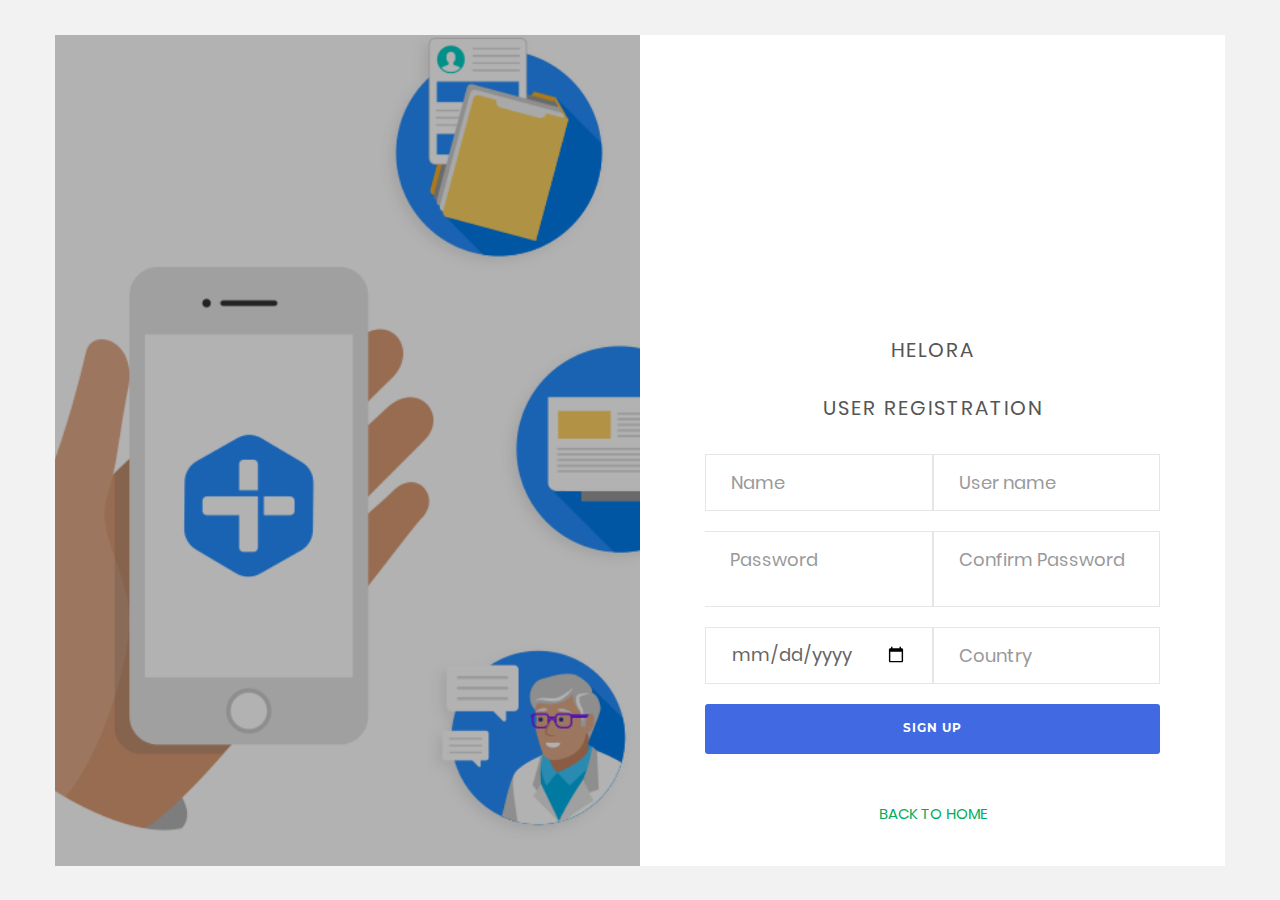
<file: create_acc.html>
<!DOCTYPE html>
<html lang="en">
<head>
	<title>User Registration</title>
	<link rel="shortcut icon" href="helora.png" />
	<meta charset="UTF-8">
	<meta name="viewport" content="width=device-width, initial-scale=1">
<!--===============================================================================================-->
	<link rel="icon" type="image/png" href="images/icons/favicon.ico"/>
<!--===============================================================================================-->
	<link rel="stylesheet" type="text/css" href="vendor/bootstrap/css/bootstrap.min.css">
<!--===============================================================================================-->
	<link rel="stylesheet" type="text/css" href="fonts/font-awesome-4.7.0/css/font-awesome.min.css">
<!--===============================================================================================-->
	<link rel="stylesheet" type="text/css" href="fonts/Linearicons-Free-v1.0.0/icon-font.min.css">
<!--===============================================================================================-->
	<link rel="stylesheet" type="text/css" href="vendor/animate/animate.css">
<!--===============================================================================================-->
	<link rel="stylesheet" type="text/css" href="vendor/css-hamburgers/hamburgers.min.css">
<!--===============================================================================================-->
	<link rel="stylesheet" type="text/css" href="vendor/animsition/css/animsition.min.css">
<!--===============================================================================================-->
	<link rel="stylesheet" type="text/css" href="vendor/select2/select2.min.css">
<!--===============================================================================================-->
	<link rel="stylesheet" type="text/css" href="vendor/daterangepicker/daterangepicker.css">
<!--===============================================================================================-->
	<link rel="stylesheet" type="text/css" href="css/util1.css">
	<link rel="stylesheet" type="text/css" href="css/main1.css">
	<link rel="shortcut icon" href="helora.png" />
<!--===============================================================================================-->
</head>
<body>

	<div class="limiter">
		<div class="container-login100">
			<div class="wrap-login100">
			 <form name="loginform" action="create_acc.php" method="post" class="login100-form validate-form">
					<span class="login100-form-title p-b-34">
						Helora
					</span>
					<span class="login100-form-title p-b-34">
						User Registration
					</span>
					<div class="wrap-input100 rs1-wrap-input100 validate-input m-b-20" data-validate="Type name">
						<input class="input100" type="text" name="name" placeholder="Name">
						<span class="focus-input100"></span>
					</div>
					<br><br>
					<div class="wrap-input100 rs1-wrap-input100 validate-input m-b-20" data-validate="Type user name">
						<input class="input100" type="text" name="username" placeholder="User name">
						<span class="focus-input100"></span>
					</div>
					<br><br>
					<div class="wrap-input100 rs2-wrap-input100 validate-input m-b-20" data-validate="Type password">
						<input class="input100" type="password" name="pass" placeholder="Password">
						<span class="focus-input100"></span>
					</div><br><br>
					<br><br>
					<div class="wrap-input100 rs1-wrap-input100 validate-input m-b-20" data-validate="Confirm password">
						<input  class="input100" type="password" name="cnfpass" placeholder="Confirm Password">
						<span class="focus-input100"></span>
					</div>
					<br><br><br><br>
					<div class="wrap-input100 rs1-wrap-input100 validate-input m-b-20" data-validate="Date">
						<input  class="input100" type="date" name="date" placeholder="Date of Birth">
						<span class="focus-input100"></span>
					</div>
					<div class="wrap-input100 rs1-wrap-input100 validate-input m-b-20" data-validate="country">
						<input  class="input100" type="text" name="country" placeholder="Country">
						<span class="focus-input100"></span>
					</div>
					<div class="container-login100-form-btn">
						<button type="submit" class="login100-form-btn" placeholder="Signup">
								Sign up
					</button>
					</div>
					<div class="w-full text-center">
						<br><br>
						<a href="index.html" class="txt3">
							Back to Home
						</a>
					</div>
				</form>

				<div class="login100-more" style="background-image: url('img/bg-01.png');"></div>
			</div>
		</div>
	</div>



	<div id="dropDownSelect1"></div>

<!--===============================================================================================-->
	<script src="vendor/jquery/jquery-3.2.1.min.js"></script>
<!--===============================================================================================-->
	<script src="vendor/animsition/js/animsition.min.js"></script>
<!--===============================================================================================-->
	<script src="vendor/bootstrap/js/popper.js"></script>
	<script src="vendor/bootstrap/js/bootstrap.min.js"></script>
<!--===============================================================================================-->
	<script src="vendor/select2/select2.min.js"></script>
	<script>
		$(".selection-2").select2({
			minimumResultsForSearch: 20,
			dropdownParent: $('#dropDownSelect1')
		});
	</script>
<!--===============================================================================================-->
	<script src="vendor/daterangepicker/moment.min.js"></script>
	<script src="vendor/daterangepicker/daterangepicker.js"></script>
<!--===============================================================================================-->
	<script src="vendor/countdowntime/countdowntime.js"></script>
<!--===============================================================================================-->
	<script src="js/main1.js"></script>

</body>
</html>
</file>
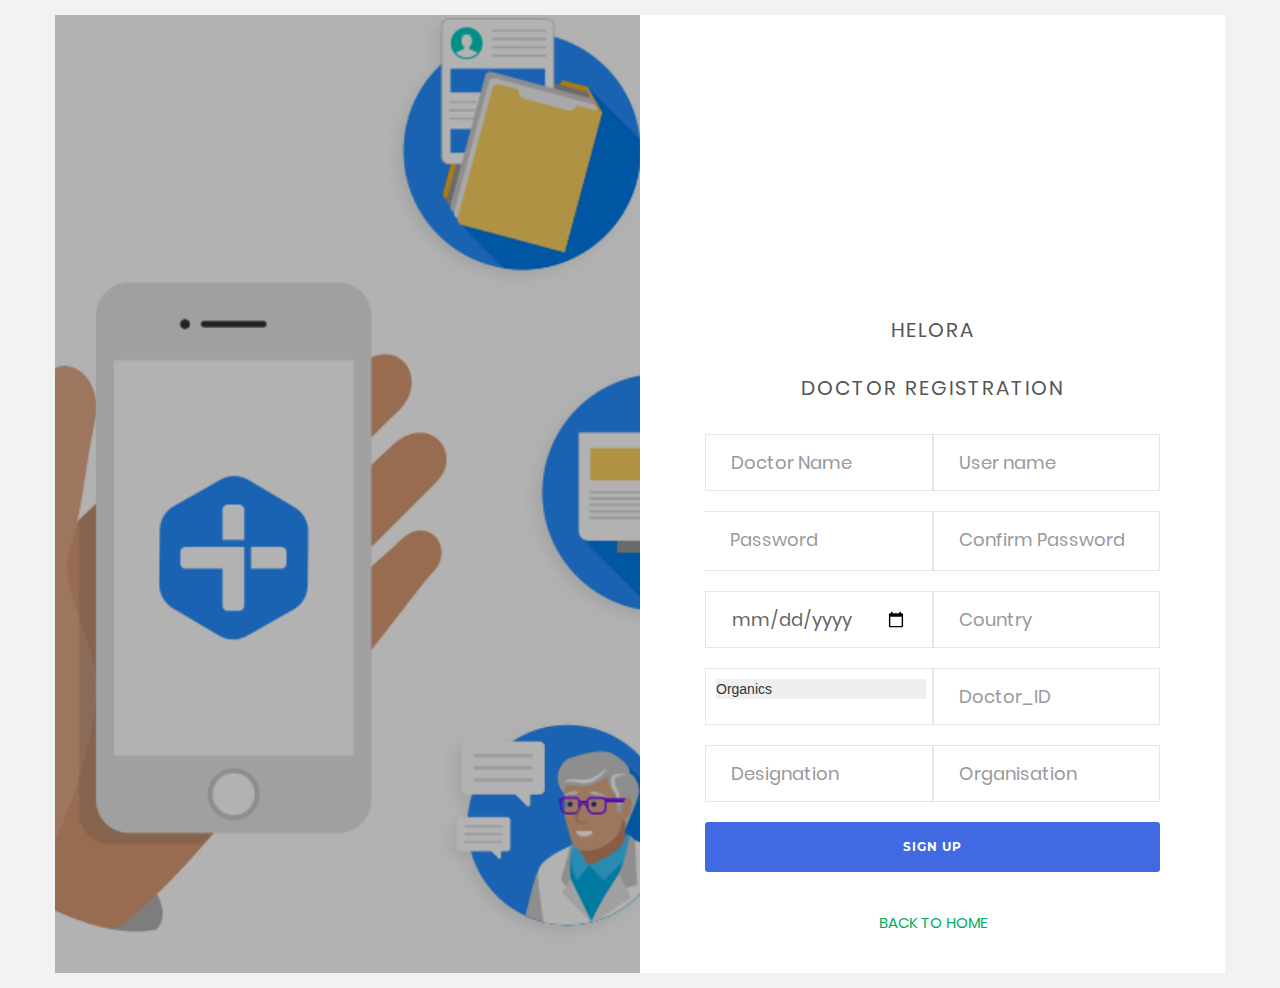
<file: create_doc_acc.html>
<!DOCTYPE html>
<html lang="en">
<head>
	<title>Doctor Registration</title>
	<link rel="shortcut icon" href="helora.png" />
	<meta charset="UTF-8">
	<meta name="viewport" content="width=device-width, initial-scale=1">
<!--===============================================================================================-->
	<link rel="icon" type="image/png" href="images/icons/favicon.ico"/>
<!--===============================================================================================-->
	<link rel="stylesheet" type="text/css" href="vendor/bootstrap/css/bootstrap.min.css">
<!--===============================================================================================-->
	<link rel="stylesheet" type="text/css" href="fonts/font-awesome-4.7.0/css/font-awesome.min.css">
<!--===============================================================================================-->
	<link rel="stylesheet" type="text/css" href="fonts/Linearicons-Free-v1.0.0/icon-font.min.css">
<!--===============================================================================================-->
	<link rel="stylesheet" type="text/css" href="vendor/animate/animate.css">
<!--===============================================================================================-->
	<link rel="stylesheet" type="text/css" href="vendor/css-hamburgers/hamburgers.min.css">
<!--===============================================================================================-->
	<link rel="stylesheet" type="text/css" href="vendor/animsition/css/animsition.min.css">
<!--===============================================================================================-->
	<link rel="stylesheet" type="text/css" href="vendor/select2/select2.min.css">
<!--===============================================================================================-->
	<link rel="stylesheet" type="text/css" href="vendor/daterangepicker/daterangepicker.css">
<!--===============================================================================================-->
	<link rel="stylesheet" type="text/css" href="css/util1.css">
	<link rel="stylesheet" type="text/css" href="css/main1.css">
	<link rel="shortcut icon" href="helora.png" />
	<!--Dropdown-->
	<link rel="stylesheet" href="https://maxcdn.bootstrapcdn.com/bootstrap/3.4.1/css/bootstrap.min.css">
  <script src="https://ajax.googleapis.com/ajax/libs/jquery/3.4.1/jquery.min.js"></script>
  <script src="https://maxcdn.bootstrapcdn.com/bootstrap/3.4.1/js/bootstrap.min.js"></script>

<!--===============================================================================================-->
</head>
<style>
select{
	width: 210px;
	margin:10px;
	border: 0px;
	outline: 0px;

	-webkit-appearance:none;
	-moz-appearance:none;
	appearance:none;
	}
select:focus{
	min-width:210px;
	width: auto;
}
</style>
<body>

	<div class="limiter">
		<div class="container-login100">
			<div class="wrap-login100">
			 <form name="loginform" action="create_doc_acc.php" method="post" class="login100-form validate-form">
					<span class="login100-form-title p-b-34">
						Helora
					</span>
					<span class="login100-form-title p-b-34">
						Doctor Registration
					</span>
					<div class="wrap-input100 rs1-wrap-input100 validate-input m-b-20" data-validate="Type name">
						<input class="input100" type="text" name="d_name" placeholder="Doctor Name">
						<span class="focus-input100"></span>
					</div>
					<br><br>
					<div class="wrap-input100 rs1-wrap-input100 validate-input m-b-20" data-validate="Type user name">
						<input class="input100" type="text" name="d_username" placeholder="User name">
						<span class="focus-input100"></span>
					</div>
					<br><br>
					<div class="wrap-input100 rs2-wrap-input100 validate-input m-b-20" data-validate="Type password">
						<input class="input100" type="password" name="pass" placeholder="Password">
						<span class="focus-input100"></span>
					</div><br><br>
					<br><br>
					<div class="wrap-input100 rs1-wrap-input100 validate-input m-b-20" data-validate="Confirm password">
						<input  class="input100" type="password" name="cnfpass" placeholder="Confirm Password">
						<span class="focus-input100"></span>
					</div>
					<br><br><br><br>
					<div class="wrap-input100 rs1-wrap-input100 validate-input m-b-20" data-validate="Date">
						<input  class="input100" type="date" name="date" placeholder="Date of Birth">
						<span class="focus-input100"></span>
					</div>
					<div class="wrap-input100 rs1-wrap-input100 validate-input m-b-20" data-validate="country">
						<input  class="input100" type="text" name="country" placeholder="Country">
						<span class="focus-input100"></span>
					</div>
					<div class="wrap-input100 rs1-wrap-input100 validate-input m-b-20" data-validate="specs">
						<select class="dropDownSelect1" type="text" name="area_specs" placeholder="Specialization &nabla">

							<option value="organics">Organics</option>
							<option value="cardio">Cardio</option>
							<option value="ent">ENT</option>
							<option value="Neuro">Neuro</option>
						</select>
						<span class="focus-input100"></span>
					</div>
					<div class="wrap-input100 rs1-wrap-input100 validate-input m-b-20" data-validate="d_id">
						<input  class="input100" type="text" name="d_id" placeholder="Doctor_ID">
						<span class="focus-input100"></span>
					</div>
					<div class="wrap-input100 rs1-wrap-input100 validate-input m-b-20" data-validate="desg">
						<input  class="input100" type="text" name="desg" placeholder="Designation">
						<span class="focus-input100"></span>
					</div>
					<div class="wrap-input100 rs1-wrap-input100 validate-input m-b-20" data-validate="org">
						<input  class="input100" type="text" name="org" placeholder="Organisation">
						<span class="focus-input100"></span>
					</div>

					<div class="container-login100-form-btn">
						<button type="submit" class="login100-form-btn" placeholder="Signup">
								Sign up
					</button>
					</div>
					<div class="w-full text-center">
						<br><br>
						<a href="index.html" class="txt3">
							Back to Home
						</a>
					</div>
				</form>

				<div class="login100-more" style="background-image: url('img/bg-01.png');"></div>
			</div>
		</div>
	</div>



	<div id="dropDownSelect1"></div>

<!--===============================================================================================-->
	<script src="vendor/jquery/jquery-3.2.1.min.js"></script>
<!--===============================================================================================-->
	<script src="vendor/animsition/js/animsition.min.js"></script>
<!--===============================================================================================-->
	<script src="vendor/bootstrap/js/popper.js"></script>
	<script src="vendor/bootstrap/js/bootstrap.min.js"></script>
<!--===============================================================================================-->
	<script src="vendor/select2/select2.min.js"></script>
	<script>
		$(".selection-2").select2({
			minimumResultsForSearch: 20,
			dropdownParent: $('#dropDownSelect1')
		});
	</script>
<!--===============================================================================================-->
	<script src="vendor/daterangepicker/moment.min.js"></script>
	<script src="vendor/daterangepicker/daterangepicker.js"></script>
<!--===============================================================================================-->
	<script src="vendor/countdowntime/countdowntime.js"></script>
<!--===============================================================================================-->
	<script src="js/main1.js"></script>

</body>
</html>
</file>
<file: vendor/daterangepicker/daterangepicker.css>
.daterangepicker {
  position: absolute;
  color: inherit;
  background-color: #fff;
  border-radius: 4px;
  width: 278px;
  padding: 4px;
  margin-top: 1px;
  top: 100px;
  left: 20px;
  /* Calendars */ }
  .daterangepicker:before, .daterangepicker:after {
    position: absolute;
    display: inline-block;
    border-bottom-color: rgba(0, 0, 0, 0.2);
    content: ''; }
  .daterangepicker:before {
    top: -7px;
    border-right: 7px solid transparent;
    border-left: 7px solid transparent;
    border-bottom: 7px solid #ccc; }
  .daterangepicker:after {
    top: -6px;
    border-right: 6px solid transparent;
    border-bottom: 6px solid #fff;
    border-left: 6px solid transparent; }
  .daterangepicker.opensleft:before {
    right: 9px; }
  .daterangepicker.opensleft:after {
    right: 10px; }
  .daterangepicker.openscenter:before {
    left: 0;
    right: 0;
    width: 0;
    margin-left: auto;
    margin-right: auto; }
  .daterangepicker.openscenter:after {
    left: 0;
    right: 0;
    width: 0;
    margin-left: auto;
    margin-right: auto; }
  .daterangepicker.opensright:before {
    left: 9px; }
  .daterangepicker.opensright:after {
    left: 10px; }
  .daterangepicker.dropup {
    margin-top: -5px; }
    .daterangepicker.dropup:before {
      top: initial;
      bottom: -7px;
      border-bottom: initial;
      border-top: 7px solid #ccc; }
    .daterangepicker.dropup:after {
      top: initial;
      bottom: -6px;
      border-bottom: initial;
      border-top: 6px solid #fff; }
  .daterangepicker.dropdown-menu {
    max-width: none;
    z-index: 3001; }
  .daterangepicker.single .ranges, .daterangepicker.single .calendar {
    float: none; }
  .daterangepicker.show-calendar .calendar {
    display: block; }
  .daterangepicker .calendar {
    display: none;
    max-width: 270px;
    margin: 4px; }
    .daterangepicker .calendar.single .calendar-table {
      border: none; }
    .daterangepicker .calendar th, .daterangepicker .calendar td {
      white-space: nowrap;
      text-align: center;
      min-width: 32px; }
  .daterangepicker .calendar-table {
    border: 1px solid #fff;
    padding: 4px;
    border-radius: 4px;
    background-color: #fff; }
  .daterangepicker table {
    width: 100%;
    margin: 0; }
  .daterangepicker td, .daterangepicker th {
    text-align: center;
    width: 20px;
    height: 20px;
    border-radius: 4px;
    border: 1px solid transparent;
    white-space: nowrap;
    cursor: pointer; }
    .daterangepicker td.available:hover, .daterangepicker th.available:hover {
      background-color: #eee;
      border-color: transparent;
      color: inherit; }
    .daterangepicker td.week, .daterangepicker th.week {
      font-size: 80%;
      color: #ccc; }
  .daterangepicker td.off, .daterangepicker td.off.in-range, .daterangepicker td.off.start-date, .daterangepicker td.off.end-date {
    background-color: #fff;
    border-color: transparent;
    color: #999; }
  .daterangepicker td.in-range {
    background-color: #ebf4f8;
    border-color: transparent;
    color: #000;
    border-radius: 0; }
  .daterangepicker td.start-date {
    border-radius: 4px 0 0 4px; }
  .daterangepicker td.end-date {
    border-radius: 0 4px 4px 0; }
  .daterangepicker td.start-date.end-date {
    border-radius: 4px; }
  .daterangepicker td.active, .daterangepicker td.active:hover {
    background-color: #357ebd;
    border-color: transparent;
    color: #fff; }
  .daterangepicker th.month {
    width: auto; }
  .daterangepicker td.disabled, .daterangepicker option.disabled {
    color: #999;
    cursor: not-allowed;
    text-decoration: line-through; }
  .daterangepicker select.monthselect, .daterangepicker select.yearselect {
    font-size: 12px;
    padding: 1px;
    height: auto;
    margin: 0;
    cursor: default; }
  .daterangepicker select.monthselect {
    margin-right: 2%;
    width: 56%; }
  .daterangepicker select.yearselect {
    width: 40%; }
  .daterangepicker select.hourselect, .daterangepicker select.minuteselect, .daterangepicker select.secondselect, .daterangepicker select.ampmselect {
    width: 50px;
    margin-bottom: 0; }
  .daterangepicker .input-mini {
    border: 1px solid #ccc;
    border-radius: 4px;
    color: #555;
    height: 30px;
    line-height: 30px;
    display: block;
    vertical-align: middle;
    margin: 0 0 5px 0;
    padding: 0 6px 0 28px;
    width: 100%; }
    .daterangepicker .input-mini.active {
      border: 1px solid #08c;
      border-radius: 4px; }
  .daterangepicker .daterangepicker_input {
    position: relative; }
    .daterangepicker .daterangepicker_input i {
      position: absolute;
      left: 8px;
      top: 8px; }
  .daterangepicker.rtl .input-mini {
    padding-right: 28px;
    padding-left: 6px; }
  .daterangepicker.rtl .daterangepicker_input i {
    left: auto;
    right: 8px; }
  .daterangepicker .calendar-time {
    text-align: center;
    margin: 5px auto;
    line-height: 30px;
    position: relative;
    padding-left: 28px; }
    .daterangepicker .calendar-time select.disabled {
      color: #ccc;
      cursor: not-allowed; }

.ranges {
  font-size: 11px;
  float: none;
  margin: 4px;
  text-align: left; }
  .ranges ul {
    list-style: none;
    margin: 0 auto;
    padding: 0;
    width: 100%; }
  .ranges li {
    font-size: 13px;
    background-color: #f5f5f5;
    border: 1px solid #f5f5f5;
    border-radius: 4px;
    color: #08c;
    padding: 3px 12px;
    margin-bottom: 8px;
    cursor: pointer; }
    .ranges li:hover {
      background-color: #08c;
      border: 1px solid #08c;
      color: #fff; }
    .ranges li.active {
      background-color: #08c;
      border: 1px solid #08c;
      color: #fff; }

/*  Larger Screen Styling */
@media (min-width: 564px) {
  .daterangepicker {
    width: auto; }
    .daterangepicker .ranges ul {
      width: 160px; }
    .daterangepicker.single .ranges ul {
      width: 100%; }
    .daterangepicker.single .calendar.left {
      clear: none; }
    .daterangepicker.single.ltr .ranges, .daterangepicker.single.ltr .calendar {
      float: left; }
    .daterangepicker.single.rtl .ranges, .daterangepicker.single.rtl .calendar {
      float: right; }
    .daterangepicker.ltr {
      direction: ltr;
      text-align: left; }
      .daterangepicker.ltr .calendar.left {
        clear: left;
        margin-right: 0; }
        .daterangepicker.ltr .calendar.left .calendar-table {
          border-right: none;
          border-top-right-radius: 0;
          border-bottom-right-radius: 0; }
      .daterangepicker.ltr .calendar.right {
        margin-left: 0; }
        .daterangepicker.ltr .calendar.right .calendar-table {
          border-left: none;
          border-top-left-radius: 0;
          border-bottom-left-radius: 0; }
      .daterangepicker.ltr .left .daterangepicker_input {
        padding-right: 12px; }
      .daterangepicker.ltr .calendar.left .calendar-table {
        padding-right: 12px; }
      .daterangepicker.ltr .ranges, .daterangepicker.ltr .calendar {
        float: left; }
    .daterangepicker.rtl {
      direction: rtl;
      text-align: right; }
      .daterangepicker.rtl .calendar.left {
        clear: right;
        margin-left: 0; }
        .daterangepicker.rtl .calendar.left .calendar-table {
          border-left: none;
          border-top-left-radius: 0;
          border-bottom-left-radius: 0; }
      .daterangepicker.rtl .calendar.right {
        margin-right: 0; }
        .daterangepicker.rtl .calendar.right .calendar-table {
          border-right: none;
          border-top-right-radius: 0;
          border-bottom-right-radius: 0; }
      .daterangepicker.rtl .left .daterangepicker_input {
        padding-left: 12px; }
      .daterangepicker.rtl .calendar.left .calendar-table {
        padding-left: 12px; }
      .daterangepicker.rtl .ranges, .daterangepicker.rtl .calendar {
        text-align: right;
        float: right; } }
@media (min-width: 730px) {
  .daterangepicker .ranges {
    width: auto; }
  .daterangepicker.ltr .ranges {
    float: left; }
  .daterangepicker.rtl .ranges {
    float: right; }
  .daterangepicker .calendar.left {
    clear: none !important; } }
</file>
<file: css/util1.css>
/*[ FONT SIZE ]
///////////////////////////////////////////////////////////
*/
.fs-1 {font-size: 1px;}
.fs-2 {font-size: 2px;}
.fs-3 {font-size: 3px;}
.fs-4 {font-size: 4px;}
.fs-5 {font-size: 5px;}
.fs-6 {font-size: 6px;}
.fs-7 {font-size: 7px;}
.fs-8 {font-size: 8px;}
.fs-9 {font-size: 9px;}
.fs-10 {font-size: 10px;}
.fs-11 {font-size: 11px;}
.fs-12 {font-size: 12px;}
.fs-13 {font-size: 13px;}
.fs-14 {font-size: 14px;}
.fs-15 {font-size: 15px;}
.fs-16 {font-size: 16px;}
.fs-17 {font-size: 17px;}
.fs-18 {font-size: 18px;}
.fs-19 {font-size: 19px;}
.fs-20 {font-size: 20px;}
.fs-21 {font-size: 21px;}
.fs-22 {font-size: 22px;}
.fs-23 {font-size: 23px;}
.fs-24 {font-size: 24px;}
.fs-25 {font-size: 25px;}
.fs-26 {font-size: 26px;}
.fs-27 {font-size: 27px;}
.fs-28 {font-size: 28px;}
.fs-29 {font-size: 29px;}
.fs-30 {font-size: 30px;}
.fs-31 {font-size: 31px;}
.fs-32 {font-size: 32px;}
.fs-33 {font-size: 33px;}
.fs-34 {font-size: 34px;}
.fs-35 {font-size: 35px;}
.fs-36 {font-size: 36px;}
.fs-37 {font-size: 37px;}
.fs-38 {font-size: 38px;}
.fs-39 {font-size: 39px;}
.fs-40 {font-size: 40px;}
.fs-41 {font-size: 41px;}
.fs-42 {font-size: 42px;}
.fs-43 {font-size: 43px;}
.fs-44 {font-size: 44px;}
.fs-45 {font-size: 45px;}
.fs-46 {font-size: 46px;}
.fs-47 {font-size: 47px;}
.fs-48 {font-size: 48px;}
.fs-49 {font-size: 49px;}
.fs-50 {font-size: 50px;}
.fs-51 {font-size: 51px;}
.fs-52 {font-size: 52px;}
.fs-53 {font-size: 53px;}
.fs-54 {font-size: 54px;}
.fs-55 {font-size: 55px;}
.fs-56 {font-size: 56px;}
.fs-57 {font-size: 57px;}
.fs-58 {font-size: 58px;}
.fs-59 {font-size: 59px;}
.fs-60 {font-size: 60px;}
.fs-61 {font-size: 61px;}
.fs-62 {font-size: 62px;}
.fs-63 {font-size: 63px;}
.fs-64 {font-size: 64px;}
.fs-65 {font-size: 65px;}
.fs-66 {font-size: 66px;}
.fs-67 {font-size: 67px;}
.fs-68 {font-size: 68px;}
.fs-69 {font-size: 69px;}
.fs-70 {font-size: 70px;}
.fs-71 {font-size: 71px;}
.fs-72 {font-size: 72px;}
.fs-73 {font-size: 73px;}
.fs-74 {font-size: 74px;}
.fs-75 {font-size: 75px;}
.fs-76 {font-size: 76px;}
.fs-77 {font-size: 77px;}
.fs-78 {font-size: 78px;}
.fs-79 {font-size: 79px;}
.fs-80 {font-size: 80px;}
.fs-81 {font-size: 81px;}
.fs-82 {font-size: 82px;}
.fs-83 {font-size: 83px;}
.fs-84 {font-size: 84px;}
.fs-85 {font-size: 85px;}
.fs-86 {font-size: 86px;}
.fs-87 {font-size: 87px;}
.fs-88 {font-size: 88px;}
.fs-89 {font-size: 89px;}
.fs-90 {font-size: 90px;}
.fs-91 {font-size: 91px;}
.fs-92 {font-size: 92px;}
.fs-93 {font-size: 93px;}
.fs-94 {font-size: 94px;}
.fs-95 {font-size: 95px;}
.fs-96 {font-size: 96px;}
.fs-97 {font-size: 97px;}
.fs-98 {font-size: 98px;}
.fs-99 {font-size: 99px;}
.fs-100 {font-size: 100px;}
.fs-101 {font-size: 101px;}
.fs-102 {font-size: 102px;}
.fs-103 {font-size: 103px;}
.fs-104 {font-size: 104px;}
.fs-105 {font-size: 105px;}
.fs-106 {font-size: 106px;}
.fs-107 {font-size: 107px;}
.fs-108 {font-size: 108px;}
.fs-109 {font-size: 109px;}
.fs-110 {font-size: 110px;}
.fs-111 {font-size: 111px;}
.fs-112 {font-size: 112px;}
.fs-113 {font-size: 113px;}
.fs-114 {font-size: 114px;}
.fs-115 {font-size: 115px;}
.fs-116 {font-size: 116px;}
.fs-117 {font-size: 117px;}
.fs-118 {font-size: 118px;}
.fs-119 {font-size: 119px;}
.fs-120 {font-size: 120px;}
.fs-121 {font-size: 121px;}
.fs-122 {font-size: 122px;}
.fs-123 {font-size: 123px;}
.fs-124 {font-size: 124px;}
.fs-125 {font-size: 125px;}
.fs-126 {font-size: 126px;}
.fs-127 {font-size: 127px;}
.fs-128 {font-size: 128px;}
.fs-129 {font-size: 129px;}
.fs-130 {font-size: 130px;}
.fs-131 {font-size: 131px;}
.fs-132 {font-size: 132px;}
.fs-133 {font-size: 133px;}
.fs-134 {font-size: 134px;}
.fs-135 {font-size: 135px;}
.fs-136 {font-size: 136px;}
.fs-137 {font-size: 137px;}
.fs-138 {font-size: 138px;}
.fs-139 {font-size: 139px;}
.fs-140 {font-size: 140px;}
.fs-141 {font-size: 141px;}
.fs-142 {font-size: 142px;}
.fs-143 {font-size: 143px;}
.fs-144 {font-size: 144px;}
.fs-145 {font-size: 145px;}
.fs-146 {font-size: 146px;}
.fs-147 {font-size: 147px;}
.fs-148 {font-size: 148px;}
.fs-149 {font-size: 149px;}
.fs-150 {font-size: 150px;}
.fs-151 {font-size: 151px;}
.fs-152 {font-size: 152px;}
.fs-153 {font-size: 153px;}
.fs-154 {font-size: 154px;}
.fs-155 {font-size: 155px;}
.fs-156 {font-size: 156px;}
.fs-157 {font-size: 157px;}
.fs-158 {font-size: 158px;}
.fs-159 {font-size: 159px;}
.fs-160 {font-size: 160px;}
.fs-161 {font-size: 161px;}
.fs-162 {font-size: 162px;}
.fs-163 {font-size: 163px;}
.fs-164 {font-size: 164px;}
.fs-165 {font-size: 165px;}
.fs-166 {font-size: 166px;}
.fs-167 {font-size: 167px;}
.fs-168 {font-size: 168px;}
.fs-169 {font-size: 169px;}
.fs-170 {font-size: 170px;}
.fs-171 {font-size: 171px;}
.fs-172 {font-size: 172px;}
.fs-173 {font-size: 173px;}
.fs-174 {font-size: 174px;}
.fs-175 {font-size: 175px;}
.fs-176 {font-size: 176px;}
.fs-177 {font-size: 177px;}
.fs-178 {font-size: 178px;}
.fs-179 {font-size: 179px;}
.fs-180 {font-size: 180px;}
.fs-181 {font-size: 181px;}
.fs-182 {font-size: 182px;}
.fs-183 {font-size: 183px;}
.fs-184 {font-size: 184px;}
.fs-185 {font-size: 185px;}
.fs-186 {font-size: 186px;}
.fs-187 {font-size: 187px;}
.fs-188 {font-size: 188px;}
.fs-189 {font-size: 189px;}
.fs-190 {font-size: 190px;}
.fs-191 {font-size: 191px;}
.fs-192 {font-size: 192px;}
.fs-193 {font-size: 193px;}
.fs-194 {font-size: 194px;}
.fs-195 {font-size: 195px;}
.fs-196 {font-size: 196px;}
.fs-197 {font-size: 197px;}
.fs-198 {font-size: 198px;}
.fs-199 {font-size: 199px;}
.fs-200 {font-size: 200px;}

/*[ PADDING ]
///////////////////////////////////////////////////////////
*/
.p-t-0 {padding-top: 0px;}
.p-t-1 {padding-top: 1px;}
.p-t-2 {padding-top: 2px;}
.p-t-3 {padding-top: 3px;}
.p-t-4 {padding-top: 4px;}
.p-t-5 {padding-top: 5px;}
.p-t-6 {padding-top: 6px;}
.p-t-7 {padding-top: 7px;}
.p-t-8 {padding-top: 8px;}
.p-t-9 {padding-top: 9px;}
.p-t-10 {padding-top: 10px;}
.p-t-11 {padding-top: 11px;}
.p-t-12 {padding-top: 12px;}
.p-t-13 {padding-top: 13px;}
.p-t-14 {padding-top: 14px;}
.p-t-15 {padding-top: 15px;}
.p-t-16 {padding-top: 16px;}
.p-t-17 {padding-top: 17px;}
.p-t-18 {padding-top: 18px;}
.p-t-19 {padding-top: 19px;}
.p-t-20 {padding-top: 20px;}
.p-t-21 {padding-top: 21px;}
.p-t-22 {padding-top: 22px;}
.p-t-23 {padding-top: 23px;}
.p-t-24 {padding-top: 24px;}
.p-t-25 {padding-top: 25px;}
.p-t-26 {padding-top: 26px;}
.p-t-27 {padding-top: 27px;}
.p-t-28 {padding-top: 28px;}
.p-t-29 {padding-top: 29px;}
.p-t-30 {padding-top: 30px;}
.p-t-31 {padding-top: 31px;}
.p-t-32 {padding-top: 32px;}
.p-t-33 {padding-top: 33px;}
.p-t-34 {padding-top: 34px;}
.p-t-35 {padding-top: 35px;}
.p-t-36 {padding-top: 36px;}
.p-t-37 {padding-top: 37px;}
.p-t-38 {padding-top: 38px;}
.p-t-39 {padding-top: 39px;}
.p-t-40 {padding-top: 40px;}
.p-t-41 {padding-top: 41px;}
.p-t-42 {padding-top: 42px;}
.p-t-43 {padding-top: 43px;}
.p-t-44 {padding-top: 44px;}
.p-t-45 {padding-top: 45px;}
.p-t-46 {padding-top: 46px;}
.p-t-47 {padding-top: 47px;}
.p-t-48 {padding-top: 48px;}
.p-t-49 {padding-top: 49px;}
.p-t-50 {padding-top: 50px;}
.p-t-51 {padding-top: 51px;}
.p-t-52 {padding-top: 52px;}
.p-t-53 {padding-top: 53px;}
.p-t-54 {padding-top: 54px;}
.p-t-55 {padding-top: 55px;}
.p-t-56 {padding-top: 56px;}
.p-t-57 {padding-top: 57px;}
.p-t-58 {padding-top: 58px;}
.p-t-59 {padding-top: 59px;}
.p-t-60 {padding-top: 60px;}
.p-t-61 {padding-top: 61px;}
.p-t-62 {padding-top: 62px;}
.p-t-63 {padding-top: 63px;}
.p-t-64 {padding-top: 64px;}
.p-t-65 {padding-top: 65px;}
.p-t-66 {padding-top: 66px;}
.p-t-67 {padding-top: 67px;}
.p-t-68 {padding-top: 68px;}
.p-t-69 {padding-top: 69px;}
.p-t-70 {padding-top: 70px;}
.p-t-71 {padding-top: 71px;}
.p-t-72 {padding-top: 72px;}
.p-t-73 {padding-top: 73px;}
.p-t-74 {padding-top: 74px;}
.p-t-75 {padding-top: 75px;}
.p-t-76 {padding-top: 76px;}
.p-t-77 {padding-top: 77px;}
.p-t-78 {padding-top: 78px;}
.p-t-79 {padding-top: 79px;}
.p-t-80 {padding-top: 80px;}
.p-t-81 {padding-top: 81px;}
.p-t-82 {padding-top: 82px;}
.p-t-83 {padding-top: 83px;}
.p-t-84 {padding-top: 84px;}
.p-t-85 {padding-top: 85px;}
.p-t-86 {padding-top: 86px;}
.p-t-87 {padding-top: 87px;}
.p-t-88 {padding-top: 88px;}
.p-t-89 {padding-top: 89px;}
.p-t-90 {padding-top: 90px;}
.p-t-91 {padding-top: 91px;}
.p-t-92 {padding-top: 92px;}
.p-t-93 {padding-top: 93px;}
.p-t-94 {padding-top: 94px;}
.p-t-95 {padding-top: 95px;}
.p-t-96 {padding-top: 96px;}
.p-t-97 {padding-top: 97px;}
.p-t-98 {padding-top: 98px;}
.p-t-99 {padding-top: 99px;}
.p-t-100 {padding-top: 100px;}
.p-t-101 {padding-top: 101px;}
.p-t-102 {padding-top: 102px;}
.p-t-103 {padding-top: 103px;}
.p-t-104 {padding-top: 104px;}
.p-t-105 {padding-top: 105px;}
.p-t-106 {padding-top: 106px;}
.p-t-107 {padding-top: 107px;}
.p-t-108 {padding-top: 108px;}
.p-t-109 {padding-top: 109px;}
.p-t-110 {padding-top: 110px;}
.p-t-111 {padding-top: 111px;}
.p-t-112 {padding-top: 112px;}
.p-t-113 {padding-top: 113px;}
.p-t-114 {padding-top: 114px;}
.p-t-115 {padding-top: 115px;}
.p-t-116 {padding-top: 116px;}
.p-t-117 {padding-top: 117px;}
.p-t-118 {padding-top: 118px;}
.p-t-119 {padding-top: 119px;}
.p-t-120 {padding-top: 120px;}
.p-t-121 {padding-top: 121px;}
.p-t-122 {padding-top: 122px;}
.p-t-123 {padding-top: 123px;}
.p-t-124 {padding-top: 124px;}
.p-t-125 {padding-top: 125px;}
.p-t-126 {padding-top: 126px;}
.p-t-127 {padding-top: 127px;}
.p-t-128 {padding-top: 128px;}
.p-t-129 {padding-top: 129px;}
.p-t-130 {padding-top: 130px;}
.p-t-131 {padding-top: 131px;}
.p-t-132 {padding-top: 132px;}
.p-t-133 {padding-top: 133px;}
.p-t-134 {padding-top: 134px;}
.p-t-135 {padding-top: 135px;}
.p-t-136 {padding-top: 136px;}
.p-t-137 {padding-top: 137px;}
.p-t-138 {padding-top: 138px;}
.p-t-139 {padding-top: 139px;}
.p-t-140 {padding-top: 140px;}
.p-t-141 {padding-top: 141px;}
.p-t-142 {padding-top: 142px;}
.p-t-143 {padding-top: 143px;}
.p-t-144 {padding-top: 144px;}
.p-t-145 {padding-top: 145px;}
.p-t-146 {padding-top: 146px;}
.p-t-147 {padding-top: 147px;}
.p-t-148 {padding-top: 148px;}
.p-t-149 {padding-top: 149px;}
.p-t-150 {padding-top: 150px;}
.p-t-151 {padding-top: 151px;}
.p-t-152 {padding-top: 152px;}
.p-t-153 {padding-top: 153px;}
.p-t-154 {padding-top: 154px;}
.p-t-155 {padding-top: 155px;}
.p-t-156 {padding-top: 156px;}
.p-t-157 {padding-top: 157px;}
.p-t-158 {padding-top: 158px;}
.p-t-159 {padding-top: 159px;}
.p-t-160 {padding-top: 160px;}
.p-t-161 {padding-top: 161px;}
.p-t-162 {padding-top: 162px;}
.p-t-163 {padding-top: 163px;}
.p-t-164 {padding-top: 164px;}
.p-t-165 {padding-top: 165px;}
.p-t-166 {padding-top: 166px;}
.p-t-167 {padding-top: 167px;}
.p-t-168 {padding-top: 168px;}
.p-t-169 {padding-top: 169px;}
.p-t-170 {padding-top: 170px;}
.p-t-171 {padding-top: 171px;}
.p-t-172 {padding-top: 172px;}
.p-t-173 {padding-top: 173px;}
.p-t-174 {padding-top: 174px;}
.p-t-175 {padding-top: 175px;}
.p-t-176 {padding-top: 176px;}
.p-t-177 {padding-top: 177px;}
.p-t-178 {padding-top: 178px;}
.p-t-179 {padding-top: 179px;}
.p-t-180 {padding-top: 180px;}
.p-t-181 {padding-top: 181px;}
.p-t-182 {padding-top: 182px;}
.p-t-183 {padding-top: 183px;}
.p-t-184 {padding-top: 184px;}
.p-t-185 {padding-top: 185px;}
.p-t-186 {padding-top: 186px;}
.p-t-187 {padding-top: 187px;}
.p-t-188 {padding-top: 188px;}
.p-t-189 {padding-top: 189px;}
.p-t-190 {padding-top: 190px;}
.p-t-191 {padding-top: 191px;}
.p-t-192 {padding-top: 192px;}
.p-t-193 {padding-top: 193px;}
.p-t-194 {padding-top: 194px;}
.p-t-195 {padding-top: 195px;}
.p-t-196 {padding-top: 196px;}
.p-t-197 {padding-top: 197px;}
.p-t-198 {padding-top: 198px;}
.p-t-199 {padding-top: 199px;}
.p-t-200 {padding-top: 200px;}
.p-t-201 {padding-top: 201px;}
.p-t-202 {padding-top: 202px;}
.p-t-203 {padding-top: 203px;}
.p-t-204 {padding-top: 204px;}
.p-t-205 {padding-top: 205px;}
.p-t-206 {padding-top: 206px;}
.p-t-207 {padding-top: 207px;}
.p-t-208 {padding-top: 208px;}
.p-t-209 {padding-top: 209px;}
.p-t-210 {padding-top: 210px;}
.p-t-211 {padding-top: 211px;}
.p-t-212 {padding-top: 212px;}
.p-t-213 {padding-top: 213px;}
.p-t-214 {padding-top: 214px;}
.p-t-215 {padding-top: 215px;}
.p-t-216 {padding-top: 216px;}
.p-t-217 {padding-top: 217px;}
.p-t-218 {padding-top: 218px;}
.p-t-219 {padding-top: 219px;}
.p-t-220 {padding-top: 220px;}
.p-t-221 {padding-top: 221px;}
.p-t-222 {padding-top: 222px;}
.p-t-223 {padding-top: 223px;}
.p-t-224 {padding-top: 224px;}
.p-t-225 {padding-top: 225px;}
.p-t-226 {padding-top: 226px;}
.p-t-227 {padding-top: 227px;}
.p-t-228 {padding-top: 228px;}
.p-t-229 {padding-top: 229px;}
.p-t-230 {padding-top: 230px;}
.p-t-231 {padding-top: 231px;}
.p-t-232 {padding-top: 232px;}
.p-t-233 {padding-top: 233px;}
.p-t-234 {padding-top: 234px;}
.p-t-235 {padding-top: 235px;}
.p-t-236 {padding-top: 236px;}
.p-t-237 {padding-top: 237px;}
.p-t-238 {padding-top: 238px;}
.p-t-239 {padding-top: 239px;}
.p-t-240 {padding-top: 240px;}
.p-t-241 {padding-top: 241px;}
.p-t-242 {padding-top: 242px;}
.p-t-243 {padding-top: 243px;}
.p-t-244 {padding-top: 244px;}
.p-t-245 {padding-top: 245px;}
.p-t-246 {padding-top: 246px;}
.p-t-247 {padding-top: 247px;}
.p-t-248 {padding-top: 248px;}
.p-t-249 {padding-top: 249px;}
.p-t-250 {padding-top: 250px;}
.p-b-0 {padding-bottom: 0px;}
.p-b-1 {padding-bottom: 1px;}
.p-b-2 {padding-bottom: 2px;}
.p-b-3 {padding-bottom: 3px;}
.p-b-4 {padding-bottom: 4px;}
.p-b-5 {padding-bottom: 5px;}
.p-b-6 {padding-bottom: 6px;}
.p-b-7 {padding-bottom: 7px;}
.p-b-8 {padding-bottom: 8px;}
.p-b-9 {padding-bottom: 9px;}
.p-b-10 {padding-bottom: 10px;}
.p-b-11 {padding-bottom: 11px;}
.p-b-12 {padding-bottom: 12px;}
.p-b-13 {padding-bottom: 13px;}
.p-b-14 {padding-bottom: 14px;}
.p-b-15 {padding-bottom: 15px;}
.p-b-16 {padding-bottom: 16px;}
.p-b-17 {padding-bottom: 17px;}
.p-b-18 {padding-bottom: 18px;}
.p-b-19 {padding-bottom: 19px;}
.p-b-20 {padding-bottom: 20px;}
.p-b-21 {padding-bottom: 21px;}
.p-b-22 {padding-bottom: 22px;}
.p-b-23 {padding-bottom: 23px;}
.p-b-24 {padding-bottom: 24px;}
.p-b-25 {padding-bottom: 25px;}
.p-b-26 {padding-bottom: 26px;}
.p-b-27 {padding-bottom: 27px;}
.p-b-28 {padding-bottom: 28px;}
.p-b-29 {padding-bottom: 29px;}
.p-b-30 {padding-bottom: 30px;}
.p-b-31 {padding-bottom: 31px;}
.p-b-32 {padding-bottom: 32px;}
.p-b-33 {padding-bottom: 33px;}
.p-b-34 {padding-bottom: 34px;}
.p-b-35 {padding-bottom: 35px;}
.p-b-36 {padding-bottom: 36px;}
.p-b-37 {padding-bottom: 37px;}
.p-b-38 {padding-bottom: 38px;}
.p-b-39 {padding-bottom: 39px;}
.p-b-40 {padding-bottom: 40px;}
.p-b-41 {padding-bottom: 41px;}
.p-b-42 {padding-bottom: 42px;}
.p-b-43 {padding-bottom: 43px;}
.p-b-44 {padding-bottom: 44px;}
.p-b-45 {padding-bottom: 45px;}
.p-b-46 {padding-bottom: 46px;}
.p-b-47 {padding-bottom: 47px;}
.p-b-48 {padding-bottom: 48px;}
.p-b-49 {padding-bottom: 49px;}
.p-b-50 {padding-bottom: 50px;}
.p-b-51 {padding-bottom: 51px;}
.p-b-52 {padding-bottom: 52px;}
.p-b-53 {padding-bottom: 53px;}
.p-b-54 {padding-bottom: 54px;}
.p-b-55 {padding-bottom: 55px;}
.p-b-56 {padding-bottom: 56px;}
.p-b-57 {padding-bottom: 57px;}
.p-b-58 {padding-bottom: 58px;}
.p-b-59 {padding-bottom: 59px;}
.p-b-60 {padding-bottom: 60px;}
.p-b-61 {padding-bottom: 61px;}
.p-b-62 {padding-bottom: 62px;}
.p-b-63 {padding-bottom: 63px;}
.p-b-64 {padding-bottom: 64px;}
.p-b-65 {padding-bottom: 65px;}
.p-b-66 {padding-bottom: 66px;}
.p-b-67 {padding-bottom: 67px;}
.p-b-68 {padding-bottom: 68px;}
.p-b-69 {padding-bottom: 69px;}
.p-b-70 {padding-bottom: 70px;}
.p-b-71 {padding-bottom: 71px;}
.p-b-72 {padding-bottom: 72px;}
.p-b-73 {padding-bottom: 73px;}
.p-b-74 {padding-bottom: 74px;}
.p-b-75 {padding-bottom: 75px;}
.p-b-76 {padding-bottom: 76px;}
.p-b-77 {padding-bottom: 77px;}
.p-b-78 {padding-bottom: 78px;}
.p-b-79 {padding-bottom: 79px;}
.p-b-80 {padding-bottom: 80px;}
.p-b-81 {padding-bottom: 81px;}
.p-b-82 {padding-bottom: 82px;}
.p-b-83 {padding-bottom: 83px;}
.p-b-84 {padding-bottom: 84px;}
.p-b-85 {padding-bottom: 85px;}
.p-b-86 {padding-bottom: 86px;}
.p-b-87 {padding-bottom: 87px;}
.p-b-88 {padding-bottom: 88px;}
.p-b-89 {padding-bottom: 89px;}
.p-b-90 {padding-bottom: 90px;}
.p-b-91 {padding-bottom: 91px;}
.p-b-92 {padding-bottom: 92px;}
.p-b-93 {padding-bottom: 93px;}
.p-b-94 {padding-bottom: 94px;}
.p-b-95 {padding-bottom: 95px;}
.p-b-96 {padding-bottom: 96px;}
.p-b-97 {padding-bottom: 97px;}
.p-b-98 {padding-bottom: 98px;}
.p-b-99 {padding-bottom: 99px;}
.p-b-100 {padding-bottom: 100px;}
.p-b-101 {padding-bottom: 101px;}
.p-b-102 {padding-bottom: 102px;}
.p-b-103 {padding-bottom: 103px;}
.p-b-104 {padding-bottom: 104px;}
.p-b-105 {padding-bottom: 105px;}
.p-b-106 {padding-bottom: 106px;}
.p-b-107 {padding-bottom: 107px;}
.p-b-108 {padding-bottom: 108px;}
.p-b-109 {padding-bottom: 109px;}
.p-b-110 {padding-bottom: 110px;}
.p-b-111 {padding-bottom: 111px;}
.p-b-112 {padding-bottom: 112px;}
.p-b-113 {padding-bottom: 113px;}
.p-b-114 {padding-bottom: 114px;}
.p-b-115 {padding-bottom: 115px;}
.p-b-116 {padding-bottom: 116px;}
.p-b-117 {padding-bottom: 117px;}
.p-b-118 {padding-bottom: 118px;}
.p-b-119 {padding-bottom: 119px;}
.p-b-120 {padding-bottom: 120px;}
.p-b-121 {padding-bottom: 121px;}
.p-b-122 {padding-bottom: 122px;}
.p-b-123 {padding-bottom: 123px;}
.p-b-124 {padding-bottom: 124px;}
.p-b-125 {padding-bottom: 125px;}
.p-b-126 {padding-bottom: 126px;}
.p-b-127 {padding-bottom: 127px;}
.p-b-128 {padding-bottom: 128px;}
.p-b-129 {padding-bottom: 129px;}
.p-b-130 {padding-bottom: 130px;}
.p-b-131 {padding-bottom: 131px;}
.p-b-132 {padding-bottom: 132px;}
.p-b-133 {padding-bottom: 133px;}
.p-b-134 {padding-bottom: 134px;}
.p-b-135 {padding-bottom: 135px;}
.p-b-136 {padding-bottom: 136px;}
.p-b-137 {padding-bottom: 137px;}
.p-b-138 {padding-bottom: 138px;}
.p-b-139 {padding-bottom: 139px;}
.p-b-140 {padding-bottom: 140px;}
.p-b-141 {padding-bottom: 141px;}
.p-b-142 {padding-bottom: 142px;}
.p-b-143 {padding-bottom: 143px;}
.p-b-144 {padding-bottom: 144px;}
.p-b-145 {padding-bottom: 145px;}
.p-b-146 {padding-bottom: 146px;}
.p-b-147 {padding-bottom: 147px;}
.p-b-148 {padding-bottom: 148px;}
.p-b-149 {padding-bottom: 149px;}
.p-b-150 {padding-bottom: 150px;}
.p-b-151 {padding-bottom: 151px;}
.p-b-152 {padding-bottom: 152px;}
.p-b-153 {padding-bottom: 153px;}
.p-b-154 {padding-bottom: 154px;}
.p-b-155 {padding-bottom: 155px;}
.p-b-156 {padding-bottom: 156px;}
.p-b-157 {padding-bottom: 157px;}
.p-b-158 {padding-bottom: 158px;}
.p-b-159 {padding-bottom: 159px;}
.p-b-160 {padding-bottom: 160px;}
.p-b-161 {padding-bottom: 161px;}
.p-b-162 {padding-bottom: 162px;}
.p-b-163 {padding-bottom: 163px;}
.p-b-164 {padding-bottom: 164px;}
.p-b-165 {padding-bottom: 165px;}
.p-b-166 {padding-bottom: 166px;}
.p-b-167 {padding-bottom: 167px;}
.p-b-168 {padding-bottom: 168px;}
.p-b-169 {padding-bottom: 169px;}
.p-b-170 {padding-bottom: 170px;}
.p-b-171 {padding-bottom: 171px;}
.p-b-172 {padding-bottom: 172px;}
.p-b-173 {padding-bottom: 173px;}
.p-b-174 {padding-bottom: 174px;}
.p-b-175 {padding-bottom: 175px;}
.p-b-176 {padding-bottom: 176px;}
.p-b-177 {padding-bottom: 177px;}
.p-b-178 {padding-bottom: 178px;}
.p-b-179 {padding-bottom: 179px;}
.p-b-180 {padding-bottom: 180px;}
.p-b-181 {padding-bottom: 181px;}
.p-b-182 {padding-bottom: 182px;}
.p-b-183 {padding-bottom: 183px;}
.p-b-184 {padding-bottom: 184px;}
.p-b-185 {padding-bottom: 185px;}
.p-b-186 {padding-bottom: 186px;}
.p-b-187 {padding-bottom: 187px;}
.p-b-188 {padding-bottom: 188px;}
.p-b-189 {padding-bottom: 189px;}
.p-b-190 {padding-bottom: 190px;}
.p-b-191 {padding-bottom: 191px;}
.p-b-192 {padding-bottom: 192px;}
.p-b-193 {padding-bottom: 193px;}
.p-b-194 {padding-bottom: 194px;}
.p-b-195 {padding-bottom: 195px;}
.p-b-196 {padding-bottom: 196px;}
.p-b-197 {padding-bottom: 197px;}
.p-b-198 {padding-bottom: 198px;}
.p-b-199 {padding-bottom: 199px;}
.p-b-200 {padding-bottom: 200px;}
.p-b-201 {padding-bottom: 201px;}
.p-b-202 {padding-bottom: 202px;}
.p-b-203 {padding-bottom: 203px;}
.p-b-204 {padding-bottom: 204px;}
.p-b-205 {padding-bottom: 205px;}
.p-b-206 {padding-bottom: 206px;}
.p-b-207 {padding-bottom: 207px;}
.p-b-208 {padding-bottom: 208px;}
.p-b-209 {padding-bottom: 209px;}
.p-b-210 {padding-bottom: 210px;}
.p-b-211 {padding-bottom: 211px;}
.p-b-212 {padding-bottom: 212px;}
.p-b-213 {padding-bottom: 213px;}
.p-b-214 {padding-bottom: 214px;}
.p-b-215 {padding-bottom: 215px;}
.p-b-216 {padding-bottom: 216px;}
.p-b-217 {padding-bottom: 217px;}
.p-b-218 {padding-bottom: 218px;}
.p-b-219 {padding-bottom: 219px;}
.p-b-220 {padding-bottom: 220px;}
.p-b-221 {padding-bottom: 221px;}
.p-b-222 {padding-bottom: 222px;}
.p-b-223 {padding-bottom: 223px;}
.p-b-224 {padding-bottom: 224px;}
.p-b-225 {padding-bottom: 225px;}
.p-b-226 {padding-bottom: 226px;}
.p-b-227 {padding-bottom: 227px;}
.p-b-228 {padding-bottom: 228px;}
.p-b-229 {padding-bottom: 229px;}
.p-b-230 {padding-bottom: 230px;}
.p-b-231 {padding-bottom: 231px;}
.p-b-232 {padding-bottom: 232px;}
.p-b-233 {padding-bottom: 233px;}
.p-b-234 {padding-bottom: 234px;}
.p-b-235 {padding-bottom: 235px;}
.p-b-236 {padding-bottom: 236px;}
.p-b-237 {padding-bottom: 237px;}
.p-b-238 {padding-bottom: 238px;}
.p-b-239 {padding-bottom: 239px;}
.p-b-240 {padding-bottom: 240px;}
.p-b-241 {padding-bottom: 241px;}
.p-b-242 {padding-bottom: 242px;}
.p-b-243 {padding-bottom: 243px;}
.p-b-244 {padding-bottom: 244px;}
.p-b-245 {padding-bottom: 245px;}
.p-b-246 {padding-bottom: 246px;}
.p-b-247 {padding-bottom: 247px;}
.p-b-248 {padding-bottom: 248px;}
.p-b-249 {padding-bottom: 249px;}
.p-b-250 {padding-bottom: 250px;}
.p-l-0 {padding-left: 0px;}
.p-l-1 {padding-left: 1px;}
.p-l-2 {padding-left: 2px;}
.p-l-3 {padding-left: 3px;}
.p-l-4 {padding-left: 4px;}
.p-l-5 {padding-left: 5px;}
.p-l-6 {padding-left: 6px;}
.p-l-7 {padding-left: 7px;}
.p-l-8 {padding-left: 8px;}
.p-l-9 {padding-left: 9px;}
.p-l-10 {padding-left: 10px;}
.p-l-11 {padding-left: 11px;}
.p-l-12 {padding-left: 12px;}
.p-l-13 {padding-left: 13px;}
.p-l-14 {padding-left: 14px;}
.p-l-15 {padding-left: 15px;}
.p-l-16 {padding-left: 16px;}
.p-l-17 {padding-left: 17px;}
.p-l-18 {padding-left: 18px;}
.p-l-19 {padding-left: 19px;}
.p-l-20 {padding-left: 20px;}
.p-l-21 {padding-left: 21px;}
.p-l-22 {padding-left: 22px;}
.p-l-23 {padding-left: 23px;}
.p-l-24 {padding-left: 24px;}
.p-l-25 {padding-left: 25px;}
.p-l-26 {padding-left: 26px;}
.p-l-27 {padding-left: 27px;}
.p-l-28 {padding-left: 28px;}
.p-l-29 {padding-left: 29px;}
.p-l-30 {padding-left: 30px;}
.p-l-31 {padding-left: 31px;}
.p-l-32 {padding-left: 32px;}
.p-l-33 {padding-left: 33px;}
.p-l-34 {padding-left: 34px;}
.p-l-35 {padding-left: 35px;}
.p-l-36 {padding-left: 36px;}
.p-l-37 {padding-left: 37px;}
.p-l-38 {padding-left: 38px;}
.p-l-39 {padding-left: 39px;}
.p-l-40 {padding-left: 40px;}
.p-l-41 {padding-left: 41px;}
.p-l-42 {padding-left: 42px;}
.p-l-43 {padding-left: 43px;}
.p-l-44 {padding-left: 44px;}
.p-l-45 {padding-left: 45px;}
.p-l-46 {padding-left: 46px;}
.p-l-47 {padding-left: 47px;}
.p-l-48 {padding-left: 48px;}
.p-l-49 {padding-left: 49px;}
.p-l-50 {padding-left: 50px;}
.p-l-51 {padding-left: 51px;}
.p-l-52 {padding-left: 52px;}
.p-l-53 {padding-left: 53px;}
.p-l-54 {padding-left: 54px;}
.p-l-55 {padding-left: 55px;}
.p-l-56 {padding-left: 56px;}
.p-l-57 {padding-left: 57px;}
.p-l-58 {padding-left: 58px;}
.p-l-59 {padding-left: 59px;}
.p-l-60 {padding-left: 60px;}
.p-l-61 {padding-left: 61px;}
.p-l-62 {padding-left: 62px;}
.p-l-63 {padding-left: 63px;}
.p-l-64 {padding-left: 64px;}
.p-l-65 {padding-left: 65px;}
.p-l-66 {padding-left: 66px;}
.p-l-67 {padding-left: 67px;}
.p-l-68 {padding-left: 68px;}
.p-l-69 {padding-left: 69px;}
.p-l-70 {padding-left: 70px;}
.p-l-71 {padding-left: 71px;}
.p-l-72 {padding-left: 72px;}
.p-l-73 {padding-left: 73px;}
.p-l-74 {padding-left: 74px;}
.p-l-75 {padding-left: 75px;}
.p-l-76 {padding-left: 76px;}
.p-l-77 {padding-left: 77px;}
.p-l-78 {padding-left: 78px;}
.p-l-79 {padding-left: 79px;}
.p-l-80 {padding-left: 80px;}
.p-l-81 {padding-left: 81px;}
.p-l-82 {padding-left: 82px;}
.p-l-83 {padding-left: 83px;}
.p-l-84 {padding-left: 84px;}
.p-l-85 {padding-left: 85px;}
.p-l-86 {padding-left: 86px;}
.p-l-87 {padding-left: 87px;}
.p-l-88 {padding-left: 88px;}
.p-l-89 {padding-left: 89px;}
.p-l-90 {padding-left: 90px;}
.p-l-91 {padding-left: 91px;}
.p-l-92 {padding-left: 92px;}
.p-l-93 {padding-left: 93px;}
.p-l-94 {padding-left: 94px;}
.p-l-95 {padding-left: 95px;}
.p-l-96 {padding-left: 96px;}
.p-l-97 {padding-left: 97px;}
.p-l-98 {padding-left: 98px;}
.p-l-99 {padding-left: 99px;}
.p-l-100 {padding-left: 100px;}
.p-l-101 {padding-left: 101px;}
.p-l-102 {padding-left: 102px;}
.p-l-103 {padding-left: 103px;}
.p-l-104 {padding-left: 104px;}
.p-l-105 {padding-left: 105px;}
.p-l-106 {padding-left: 106px;}
.p-l-107 {padding-left: 107px;}
.p-l-108 {padding-left: 108px;}
.p-l-109 {padding-left: 109px;}
.p-l-110 {padding-left: 110px;}
.p-l-111 {padding-left: 111px;}
.p-l-112 {padding-left: 112px;}
.p-l-113 {padding-left: 113px;}
.p-l-114 {padding-left: 114px;}
.p-l-115 {padding-left: 115px;}
.p-l-116 {padding-left: 116px;}
.p-l-117 {padding-left: 117px;}
.p-l-118 {padding-left: 118px;}
.p-l-119 {padding-left: 119px;}
.p-l-120 {padding-left: 120px;}
.p-l-121 {padding-left: 121px;}
.p-l-122 {padding-left: 122px;}
.p-l-123 {padding-left: 123px;}
.p-l-124 {padding-left: 124px;}
.p-l-125 {padding-left: 125px;}
.p-l-126 {padding-left: 126px;}
.p-l-127 {padding-left: 127px;}
.p-l-128 {padding-left: 128px;}
.p-l-129 {padding-left: 129px;}
.p-l-130 {padding-left: 130px;}
.p-l-131 {padding-left: 131px;}
.p-l-132 {padding-left: 132px;}
.p-l-133 {padding-left: 133px;}
.p-l-134 {padding-left: 134px;}
.p-l-135 {padding-left: 135px;}
.p-l-136 {padding-left: 136px;}
.p-l-137 {padding-left: 137px;}
.p-l-138 {padding-left: 138px;}
.p-l-139 {padding-left: 139px;}
.p-l-140 {padding-left: 140px;}
.p-l-141 {padding-left: 141px;}
.p-l-142 {padding-left: 142px;}
.p-l-143 {padding-left: 143px;}
.p-l-144 {padding-left: 144px;}
.p-l-145 {padding-left: 145px;}
.p-l-146 {padding-left: 146px;}
.p-l-147 {padding-left: 147px;}
.p-l-148 {padding-left: 148px;}
.p-l-149 {padding-left: 149px;}
.p-l-150 {padding-left: 150px;}
.p-l-151 {padding-left: 151px;}
.p-l-152 {padding-left: 152px;}
.p-l-153 {padding-left: 153px;}
.p-l-154 {padding-left: 154px;}
.p-l-155 {padding-left: 155px;}
.p-l-156 {padding-left: 156px;}
.p-l-157 {padding-left: 157px;}
.p-l-158 {padding-left: 158px;}
.p-l-159 {padding-left: 159px;}
.p-l-160 {padding-left: 160px;}
.p-l-161 {padding-left: 161px;}
.p-l-162 {padding-left: 162px;}
.p-l-163 {padding-left: 163px;}
.p-l-164 {padding-left: 164px;}
.p-l-165 {padding-left: 165px;}
.p-l-166 {padding-left: 166px;}
.p-l-167 {padding-left: 167px;}
.p-l-168 {padding-left: 168px;}
.p-l-169 {padding-left: 169px;}
.p-l-170 {padding-left: 170px;}
.p-l-171 {padding-left: 171px;}
.p-l-172 {padding-left: 172px;}
.p-l-173 {padding-left: 173px;}
.p-l-174 {padding-left: 174px;}
.p-l-175 {padding-left: 175px;}
.p-l-176 {padding-left: 176px;}
.p-l-177 {padding-left: 177px;}
.p-l-178 {padding-left: 178px;}
.p-l-179 {padding-left: 179px;}
.p-l-180 {padding-left: 180px;}
.p-l-181 {padding-left: 181px;}
.p-l-182 {padding-left: 182px;}
.p-l-183 {padding-left: 183px;}
.p-l-184 {padding-left: 184px;}
.p-l-185 {padding-left: 185px;}
.p-l-186 {padding-left: 186px;}
.p-l-187 {padding-left: 187px;}
.p-l-188 {padding-left: 188px;}
.p-l-189 {padding-left: 189px;}
.p-l-190 {padding-left: 190px;}
.p-l-191 {padding-left: 191px;}
.p-l-192 {padding-left: 192px;}
.p-l-193 {padding-left: 193px;}
.p-l-194 {padding-left: 194px;}
.p-l-195 {padding-left: 195px;}
.p-l-196 {padding-left: 196px;}
.p-l-197 {padding-left: 197px;}
.p-l-198 {padding-left: 198px;}
.p-l-199 {padding-left: 199px;}
.p-l-200 {padding-left: 200px;}
.p-l-201 {padding-left: 201px;}
.p-l-202 {padding-left: 202px;}
.p-l-203 {padding-left: 203px;}
.p-l-204 {padding-left: 204px;}
.p-l-205 {padding-left: 205px;}
.p-l-206 {padding-left: 206px;}
.p-l-207 {padding-left: 207px;}
.p-l-208 {padding-left: 208px;}
.p-l-209 {padding-left: 209px;}
.p-l-210 {padding-left: 210px;}
.p-l-211 {padding-left: 211px;}
.p-l-212 {padding-left: 212px;}
.p-l-213 {padding-left: 213px;}
.p-l-214 {padding-left: 214px;}
.p-l-215 {padding-left: 215px;}
.p-l-216 {padding-left: 216px;}
.p-l-217 {padding-left: 217px;}
.p-l-218 {padding-left: 218px;}
.p-l-219 {padding-left: 219px;}
.p-l-220 {padding-left: 220px;}
.p-l-221 {padding-left: 221px;}
.p-l-222 {padding-left: 222px;}
.p-l-223 {padding-left: 223px;}
.p-l-224 {padding-left: 224px;}
.p-l-225 {padding-left: 225px;}
.p-l-226 {padding-left: 226px;}
.p-l-227 {padding-left: 227px;}
.p-l-228 {padding-left: 228px;}
.p-l-229 {padding-left: 229px;}
.p-l-230 {padding-left: 230px;}
.p-l-231 {padding-left: 231px;}
.p-l-232 {padding-left: 232px;}
.p-l-233 {padding-left: 233px;}
.p-l-234 {padding-left: 234px;}
.p-l-235 {padding-left: 235px;}
.p-l-236 {padding-left: 236px;}
.p-l-237 {padding-left: 237px;}
.p-l-238 {padding-left: 238px;}
.p-l-239 {padding-left: 239px;}
.p-l-240 {padding-left: 240px;}
.p-l-241 {padding-left: 241px;}
.p-l-242 {padding-left: 242px;}
.p-l-243 {padding-left: 243px;}
.p-l-244 {padding-left: 244px;}
.p-l-245 {padding-left: 245px;}
.p-l-246 {padding-left: 246px;}
.p-l-247 {padding-left: 247px;}
.p-l-248 {padding-left: 248px;}
.p-l-249 {padding-left: 249px;}
.p-l-250 {padding-left: 250px;}
.p-r-0 {padding-right: 0px;}
.p-r-1 {padding-right: 1px;}
.p-r-2 {padding-right: 2px;}
.p-r-3 {padding-right: 3px;}
.p-r-4 {padding-right: 4px;}
.p-r-5 {padding-right: 5px;}
.p-r-6 {padding-right: 6px;}
.p-r-7 {padding-right: 7px;}
.p-r-8 {padding-right: 8px;}
.p-r-9 {padding-right: 9px;}
.p-r-10 {padding-right: 10px;}
.p-r-11 {padding-right: 11px;}
.p-r-12 {padding-right: 12px;}
.p-r-13 {padding-right: 13px;}
.p-r-14 {padding-right: 14px;}
.p-r-15 {padding-right: 15px;}
.p-r-16 {padding-right: 16px;}
.p-r-17 {padding-right: 17px;}
.p-r-18 {padding-right: 18px;}
.p-r-19 {padding-right: 19px;}
.p-r-20 {padding-right: 20px;}
.p-r-21 {padding-right: 21px;}
.p-r-22 {padding-right: 22px;}
.p-r-23 {padding-right: 23px;}
.p-r-24 {padding-right: 24px;}
.p-r-25 {padding-right: 25px;}
.p-r-26 {padding-right: 26px;}
.p-r-27 {padding-right: 27px;}
.p-r-28 {padding-right: 28px;}
.p-r-29 {padding-right: 29px;}
.p-r-30 {padding-right: 30px;}
.p-r-31 {padding-right: 31px;}
.p-r-32 {padding-right: 32px;}
.p-r-33 {padding-right: 33px;}
.p-r-34 {padding-right: 34px;}
.p-r-35 {padding-right: 35px;}
.p-r-36 {padding-right: 36px;}
.p-r-37 {padding-right: 37px;}
.p-r-38 {padding-right: 38px;}
.p-r-39 {padding-right: 39px;}
.p-r-40 {padding-right: 40px;}
.p-r-41 {padding-right: 41px;}
.p-r-42 {padding-right: 42px;}
.p-r-43 {padding-right: 43px;}
.p-r-44 {padding-right: 44px;}
.p-r-45 {padding-right: 45px;}
.p-r-46 {padding-right: 46px;}
.p-r-47 {padding-right: 47px;}
.p-r-48 {padding-right: 48px;}
.p-r-49 {padding-right: 49px;}
.p-r-50 {padding-right: 50px;}
.p-r-51 {padding-right: 51px;}
.p-r-52 {padding-right: 52px;}
.p-r-53 {padding-right: 53px;}
.p-r-54 {padding-right: 54px;}
.p-r-55 {padding-right: 55px;}
.p-r-56 {padding-right: 56px;}
.p-r-57 {padding-right: 57px;}
.p-r-58 {padding-right: 58px;}
.p-r-59 {padding-right: 59px;}
.p-r-60 {padding-right: 60px;}
.p-r-61 {padding-right: 61px;}
.p-r-62 {padding-right: 62px;}
.p-r-63 {padding-right: 63px;}
.p-r-64 {padding-right: 64px;}
.p-r-65 {padding-right: 65px;}
.p-r-66 {padding-right: 66px;}
.p-r-67 {padding-right: 67px;}
.p-r-68 {padding-right: 68px;}
.p-r-69 {padding-right: 69px;}
.p-r-70 {padding-right: 70px;}
.p-r-71 {padding-right: 71px;}
.p-r-72 {padding-right: 72px;}
.p-r-73 {padding-right: 73px;}
.p-r-74 {padding-right: 74px;}
.p-r-75 {padding-right: 75px;}
.p-r-76 {padding-right: 76px;}
.p-r-77 {padding-right: 77px;}
.p-r-78 {padding-right: 78px;}
.p-r-79 {padding-right: 79px;}
.p-r-80 {padding-right: 80px;}
.p-r-81 {padding-right: 81px;}
.p-r-82 {padding-right: 82px;}
.p-r-83 {padding-right: 83px;}
.p-r-84 {padding-right: 84px;}
.p-r-85 {padding-right: 85px;}
.p-r-86 {padding-right: 86px;}
.p-r-87 {padding-right: 87px;}
.p-r-88 {padding-right: 88px;}
.p-r-89 {padding-right: 89px;}
.p-r-90 {padding-right: 90px;}
.p-r-91 {padding-right: 91px;}
.p-r-92 {padding-right: 92px;}
.p-r-93 {padding-right: 93px;}
.p-r-94 {padding-right: 94px;}
.p-r-95 {padding-right: 95px;}
.p-r-96 {padding-right: 96px;}
.p-r-97 {padding-right: 97px;}
.p-r-98 {padding-right: 98px;}
.p-r-99 {padding-right: 99px;}
.p-r-100 {padding-right: 100px;}
.p-r-101 {padding-right: 101px;}
.p-r-102 {padding-right: 102px;}
.p-r-103 {padding-right: 103px;}
.p-r-104 {padding-right: 104px;}
.p-r-105 {padding-right: 105px;}
.p-r-106 {padding-right: 106px;}
.p-r-107 {padding-right: 107px;}
.p-r-108 {padding-right: 108px;}
.p-r-109 {padding-right: 109px;}
.p-r-110 {padding-right: 110px;}
.p-r-111 {padding-right: 111px;}
.p-r-112 {padding-right: 112px;}
.p-r-113 {padding-right: 113px;}
.p-r-114 {padding-right: 114px;}
.p-r-115 {padding-right: 115px;}
.p-r-116 {padding-right: 116px;}
.p-r-117 {padding-right: 117px;}
.p-r-118 {padding-right: 118px;}
.p-r-119 {padding-right: 119px;}
.p-r-120 {padding-right: 120px;}
.p-r-121 {padding-right: 121px;}
.p-r-122 {padding-right: 122px;}
.p-r-123 {padding-right: 123px;}
.p-r-124 {padding-right: 124px;}
.p-r-125 {padding-right: 125px;}
.p-r-126 {padding-right: 126px;}
.p-r-127 {padding-right: 127px;}
.p-r-128 {padding-right: 128px;}
.p-r-129 {padding-right: 129px;}
.p-r-130 {padding-right: 130px;}
.p-r-131 {padding-right: 131px;}
.p-r-132 {padding-right: 132px;}
.p-r-133 {padding-right: 133px;}
.p-r-134 {padding-right: 134px;}
.p-r-135 {padding-right: 135px;}
.p-r-136 {padding-right: 136px;}
.p-r-137 {padding-right: 137px;}
.p-r-138 {padding-right: 138px;}
.p-r-139 {padding-right: 139px;}
.p-r-140 {padding-right: 140px;}
.p-r-141 {padding-right: 141px;}
.p-r-142 {padding-right: 142px;}
.p-r-143 {padding-right: 143px;}
.p-r-144 {padding-right: 144px;}
.p-r-145 {padding-right: 145px;}
.p-r-146 {padding-right: 146px;}
.p-r-147 {padding-right: 147px;}
.p-r-148 {padding-right: 148px;}
.p-r-149 {padding-right: 149px;}
.p-r-150 {padding-right: 150px;}
.p-r-151 {padding-right: 151px;}
.p-r-152 {padding-right: 152px;}
.p-r-153 {padding-right: 153px;}
.p-r-154 {padding-right: 154px;}
.p-r-155 {padding-right: 155px;}
.p-r-156 {padding-right: 156px;}
.p-r-157 {padding-right: 157px;}
.p-r-158 {padding-right: 158px;}
.p-r-159 {padding-right: 159px;}
.p-r-160 {padding-right: 160px;}
.p-r-161 {padding-right: 161px;}
.p-r-162 {padding-right: 162px;}
.p-r-163 {padding-right: 163px;}
.p-r-164 {padding-right: 164px;}
.p-r-165 {padding-right: 165px;}
.p-r-166 {padding-right: 166px;}
.p-r-167 {padding-right: 167px;}
.p-r-168 {padding-right: 168px;}
.p-r-169 {padding-right: 169px;}
.p-r-170 {padding-right: 170px;}
.p-r-171 {padding-right: 171px;}
.p-r-172 {padding-right: 172px;}
.p-r-173 {padding-right: 173px;}
.p-r-174 {padding-right: 174px;}
.p-r-175 {padding-right: 175px;}
.p-r-176 {padding-right: 176px;}
.p-r-177 {padding-right: 177px;}
.p-r-178 {padding-right: 178px;}
.p-r-179 {padding-right: 179px;}
.p-r-180 {padding-right: 180px;}
.p-r-181 {padding-right: 181px;}
.p-r-182 {padding-right: 182px;}
.p-r-183 {padding-right: 183px;}
.p-r-184 {padding-right: 184px;}
.p-r-185 {padding-right: 185px;}
.p-r-186 {padding-right: 186px;}
.p-r-187 {padding-right: 187px;}
.p-r-188 {padding-right: 188px;}
.p-r-189 {padding-right: 189px;}
.p-r-190 {padding-right: 190px;}
.p-r-191 {padding-right: 191px;}
.p-r-192 {padding-right: 192px;}
.p-r-193 {padding-right: 193px;}
.p-r-194 {padding-right: 194px;}
.p-r-195 {padding-right: 195px;}
.p-r-196 {padding-right: 196px;}
.p-r-197 {padding-right: 197px;}
.p-r-198 {padding-right: 198px;}
.p-r-199 {padding-right: 199px;}
.p-r-200 {padding-right: 200px;}
.p-r-201 {padding-right: 201px;}
.p-r-202 {padding-right: 202px;}
.p-r-203 {padding-right: 203px;}
.p-r-204 {padding-right: 204px;}
.p-r-205 {padding-right: 205px;}
.p-r-206 {padding-right: 206px;}
.p-r-207 {padding-right: 207px;}
.p-r-208 {padding-right: 208px;}
.p-r-209 {padding-right: 209px;}
.p-r-210 {padding-right: 210px;}
.p-r-211 {padding-right: 211px;}
.p-r-212 {padding-right: 212px;}
.p-r-213 {padding-right: 213px;}
.p-r-214 {padding-right: 214px;}
.p-r-215 {padding-right: 215px;}
.p-r-216 {padding-right: 216px;}
.p-r-217 {padding-right: 217px;}
.p-r-218 {padding-right: 218px;}
.p-r-219 {padding-right: 219px;}
.p-r-220 {padding-right: 220px;}
.p-r-221 {padding-right: 221px;}
.p-r-222 {padding-right: 222px;}
.p-r-223 {padding-right: 223px;}
.p-r-224 {padding-right: 224px;}
.p-r-225 {padding-right: 225px;}
.p-r-226 {padding-right: 226px;}
.p-r-227 {padding-right: 227px;}
.p-r-228 {padding-right: 228px;}
.p-r-229 {padding-right: 229px;}
.p-r-230 {padding-right: 230px;}
.p-r-231 {padding-right: 231px;}
.p-r-232 {padding-right: 232px;}
.p-r-233 {padding-right: 233px;}
.p-r-234 {padding-right: 234px;}
.p-r-235 {padding-right: 235px;}
.p-r-236 {padding-right: 236px;}
.p-r-237 {padding-right: 237px;}
.p-r-238 {padding-right: 238px;}
.p-r-239 {padding-right: 239px;}
.p-r-240 {padding-right: 240px;}
.p-r-241 {padding-right: 241px;}
.p-r-242 {padding-right: 242px;}
.p-r-243 {padding-right: 243px;}
.p-r-244 {padding-right: 244px;}
.p-r-245 {padding-right: 245px;}
.p-r-246 {padding-right: 246px;}
.p-r-247 {padding-right: 247px;}
.p-r-248 {padding-right: 248px;}
.p-r-249 {padding-right: 249px;}
.p-r-250 {padding-right: 250px;}

/*[ MARGIN ]
///////////////////////////////////////////////////////////
*/
.m-t-0 {margin-top: 0px;}
.m-t-1 {margin-top: 1px;}
.m-t-2 {margin-top: 2px;}
.m-t-3 {margin-top: 3px;}
.m-t-4 {margin-top: 4px;}
.m-t-5 {margin-top: 5px;}
.m-t-6 {margin-top: 6px;}
.m-t-7 {margin-top: 7px;}
.m-t-8 {margin-top: 8px;}
.m-t-9 {margin-top: 9px;}
.m-t-10 {margin-top: 10px;}
.m-t-11 {margin-top: 11px;}
.m-t-12 {margin-top: 12px;}
.m-t-13 {margin-top: 13px;}
.m-t-14 {margin-top: 14px;}
.m-t-15 {margin-top: 15px;}
.m-t-16 {margin-top: 16px;}
.m-t-17 {margin-top: 17px;}
.m-t-18 {margin-top: 18px;}
.m-t-19 {margin-top: 19px;}
.m-t-20 {margin-top: 20px;}
.m-t-21 {margin-top: 21px;}
.m-t-22 {margin-top: 22px;}
.m-t-23 {margin-top: 23px;}
.m-t-24 {margin-top: 24px;}
.m-t-25 {margin-top: 25px;}
.m-t-26 {margin-top: 26px;}
.m-t-27 {margin-top: 27px;}
.m-t-28 {margin-top: 28px;}
.m-t-29 {margin-top: 29px;}
.m-t-30 {margin-top: 30px;}
.m-t-31 {margin-top: 31px;}
.m-t-32 {margin-top: 32px;}
.m-t-33 {margin-top: 33px;}
.m-t-34 {margin-top: 34px;}
.m-t-35 {margin-top: 35px;}
.m-t-36 {margin-top: 36px;}
.m-t-37 {margin-top: 37px;}
.m-t-38 {margin-top: 38px;}
.m-t-39 {margin-top: 39px;}
.m-t-40 {margin-top: 40px;}
.m-t-41 {margin-top: 41px;}
.m-t-42 {margin-top: 42px;}
.m-t-43 {margin-top: 43px;}
.m-t-44 {margin-top: 44px;}
.m-t-45 {margin-top: 45px;}
.m-t-46 {margin-top: 46px;}
.m-t-47 {margin-top: 47px;}
.m-t-48 {margin-top: 48px;}
.m-t-49 {margin-top: 49px;}
.m-t-50 {margin-top: 50px;}
.m-t-51 {margin-top: 51px;}
.m-t-52 {margin-top: 52px;}
.m-t-53 {margin-top: 53px;}
.m-t-54 {margin-top: 54px;}
.m-t-55 {margin-top: 55px;}
.m-t-56 {margin-top: 56px;}
.m-t-57 {margin-top: 57px;}
.m-t-58 {margin-top: 58px;}
.m-t-59 {margin-top: 59px;}
.m-t-60 {margin-top: 60px;}
.m-t-61 {margin-top: 61px;}
.m-t-62 {margin-top: 62px;}
.m-t-63 {margin-top: 63px;}
.m-t-64 {margin-top: 64px;}
.m-t-65 {margin-top: 65px;}
.m-t-66 {margin-top: 66px;}
.m-t-67 {margin-top: 67px;}
.m-t-68 {margin-top: 68px;}
.m-t-69 {margin-top: 69px;}
.m-t-70 {margin-top: 70px;}
.m-t-71 {margin-top: 71px;}
.m-t-72 {margin-top: 72px;}
.m-t-73 {margin-top: 73px;}
.m-t-74 {margin-top: 74px;}
.m-t-75 {margin-top: 75px;}
.m-t-76 {margin-top: 76px;}
.m-t-77 {margin-top: 77px;}
.m-t-78 {margin-top: 78px;}
.m-t-79 {margin-top: 79px;}
.m-t-80 {margin-top: 80px;}
.m-t-81 {margin-top: 81px;}
.m-t-82 {margin-top: 82px;}
.m-t-83 {margin-top: 83px;}
.m-t-84 {margin-top: 84px;}
.m-t-85 {margin-top: 85px;}
.m-t-86 {margin-top: 86px;}
.m-t-87 {margin-top: 87px;}
.m-t-88 {margin-top: 88px;}
.m-t-89 {margin-top: 89px;}
.m-t-90 {margin-top: 90px;}
.m-t-91 {margin-top: 91px;}
.m-t-92 {margin-top: 92px;}
.m-t-93 {margin-top: 93px;}
.m-t-94 {margin-top: 94px;}
.m-t-95 {margin-top: 95px;}
.m-t-96 {margin-top: 96px;}
.m-t-97 {margin-top: 97px;}
.m-t-98 {margin-top: 98px;}
.m-t-99 {margin-top: 99px;}
.m-t-100 {margin-top: 100px;}
.m-t-101 {margin-top: 101px;}
.m-t-102 {margin-top: 102px;}
.m-t-103 {margin-top: 103px;}
.m-t-104 {margin-top: 104px;}
.m-t-105 {margin-top: 105px;}
.m-t-106 {margin-top: 106px;}
.m-t-107 {margin-top: 107px;}
.m-t-108 {margin-top: 108px;}
.m-t-109 {margin-top: 109px;}
.m-t-110 {margin-top: 110px;}
.m-t-111 {margin-top: 111px;}
.m-t-112 {margin-top: 112px;}
.m-t-113 {margin-top: 113px;}
.m-t-114 {margin-top: 114px;}
.m-t-115 {margin-top: 115px;}
.m-t-116 {margin-top: 116px;}
.m-t-117 {margin-top: 117px;}
.m-t-118 {margin-top: 118px;}
.m-t-119 {margin-top: 119px;}
.m-t-120 {margin-top: 120px;}
.m-t-121 {margin-top: 121px;}
.m-t-122 {margin-top: 122px;}
.m-t-123 {margin-top: 123px;}
.m-t-124 {margin-top: 124px;}
.m-t-125 {margin-top: 125px;}
.m-t-126 {margin-top: 126px;}
.m-t-127 {margin-top: 127px;}
.m-t-128 {margin-top: 128px;}
.m-t-129 {margin-top: 129px;}
.m-t-130 {margin-top: 130px;}
.m-t-131 {margin-top: 131px;}
.m-t-132 {margin-top: 132px;}
.m-t-133 {margin-top: 133px;}
.m-t-134 {margin-top: 134px;}
.m-t-135 {margin-top: 135px;}
.m-t-136 {margin-top: 136px;}
.m-t-137 {margin-top: 137px;}
.m-t-138 {margin-top: 138px;}
.m-t-139 {margin-top: 139px;}
.m-t-140 {margin-top: 140px;}
.m-t-141 {margin-top: 141px;}
.m-t-142 {margin-top: 142px;}
.m-t-143 {margin-top: 143px;}
.m-t-144 {margin-top: 144px;}
.m-t-145 {margin-top: 145px;}
.m-t-146 {margin-top: 146px;}
.m-t-147 {margin-top: 147px;}
.m-t-148 {margin-top: 148px;}
.m-t-149 {margin-top: 149px;}
.m-t-150 {margin-top: 150px;}
.m-t-151 {margin-top: 151px;}
.m-t-152 {margin-top: 152px;}
.m-t-153 {margin-top: 153px;}
.m-t-154 {margin-top: 154px;}
.m-t-155 {margin-top: 155px;}
.m-t-156 {margin-top: 156px;}
.m-t-157 {margin-top: 157px;}
.m-t-158 {margin-top: 158px;}
.m-t-159 {margin-top: 159px;}
.m-t-160 {margin-top: 160px;}
.m-t-161 {margin-top: 161px;}
.m-t-162 {margin-top: 162px;}
.m-t-163 {margin-top: 163px;}
.m-t-164 {margin-top: 164px;}
.m-t-165 {margin-top: 165px;}
.m-t-166 {margin-top: 166px;}
.m-t-167 {margin-top: 167px;}
.m-t-168 {margin-top: 168px;}
.m-t-169 {margin-top: 169px;}
.m-t-170 {margin-top: 170px;}
.m-t-171 {margin-top: 171px;}
.m-t-172 {margin-top: 172px;}
.m-t-173 {margin-top: 173px;}
.m-t-174 {margin-top: 174px;}
.m-t-175 {margin-top: 175px;}
.m-t-176 {margin-top: 176px;}
.m-t-177 {margin-top: 177px;}
.m-t-178 {margin-top: 178px;}
.m-t-179 {margin-top: 179px;}
.m-t-180 {margin-top: 180px;}
.m-t-181 {margin-top: 181px;}
.m-t-182 {margin-top: 182px;}
.m-t-183 {margin-top: 183px;}
.m-t-184 {margin-top: 184px;}
.m-t-185 {margin-top: 185px;}
.m-t-186 {margin-top: 186px;}
.m-t-187 {margin-top: 187px;}
.m-t-188 {margin-top: 188px;}
.m-t-189 {margin-top: 189px;}
.m-t-190 {margin-top: 190px;}
.m-t-191 {margin-top: 191px;}
.m-t-192 {margin-top: 192px;}
.m-t-193 {margin-top: 193px;}
.m-t-194 {margin-top: 194px;}
.m-t-195 {margin-top: 195px;}
.m-t-196 {margin-top: 196px;}
.m-t-197 {margin-top: 197px;}
.m-t-198 {margin-top: 198px;}
.m-t-199 {margin-top: 199px;}
.m-t-200 {margin-top: 200px;}
.m-t-201 {margin-top: 201px;}
.m-t-202 {margin-top: 202px;}
.m-t-203 {margin-top: 203px;}
.m-t-204 {margin-top: 204px;}
.m-t-205 {margin-top: 205px;}
.m-t-206 {margin-top: 206px;}
.m-t-207 {margin-top: 207px;}
.m-t-208 {margin-top: 208px;}
.m-t-209 {margin-top: 209px;}
.m-t-210 {margin-top: 210px;}
.m-t-211 {margin-top: 211px;}
.m-t-212 {margin-top: 212px;}
.m-t-213 {margin-top: 213px;}
.m-t-214 {margin-top: 214px;}
.m-t-215 {margin-top: 215px;}
.m-t-216 {margin-top: 216px;}
.m-t-217 {margin-top: 217px;}
.m-t-218 {margin-top: 218px;}
.m-t-219 {margin-top: 219px;}
.m-t-220 {margin-top: 220px;}
.m-t-221 {margin-top: 221px;}
.m-t-222 {margin-top: 222px;}
.m-t-223 {margin-top: 223px;}
.m-t-224 {margin-top: 224px;}
.m-t-225 {margin-top: 225px;}
.m-t-226 {margin-top: 226px;}
.m-t-227 {margin-top: 227px;}
.m-t-228 {margin-top: 228px;}
.m-t-229 {margin-top: 229px;}
.m-t-230 {margin-top: 230px;}
.m-t-231 {margin-top: 231px;}
.m-t-232 {margin-top: 232px;}
.m-t-233 {margin-top: 233px;}
.m-t-234 {margin-top: 234px;}
.m-t-235 {margin-top: 235px;}
.m-t-236 {margin-top: 236px;}
.m-t-237 {margin-top: 237px;}
.m-t-238 {margin-top: 238px;}
.m-t-239 {margin-top: 239px;}
.m-t-240 {margin-top: 240px;}
.m-t-241 {margin-top: 241px;}
.m-t-242 {margin-top: 242px;}
.m-t-243 {margin-top: 243px;}
.m-t-244 {margin-top: 244px;}
.m-t-245 {margin-top: 245px;}
.m-t-246 {margin-top: 246px;}
.m-t-247 {margin-top: 247px;}
.m-t-248 {margin-top: 248px;}
.m-t-249 {margin-top: 249px;}
.m-t-250 {margin-top: 250px;}
.m-b-0 {margin-bottom: 0px;}
.m-b-1 {margin-bottom: 1px;}
.m-b-2 {margin-bottom: 2px;}
.m-b-3 {margin-bottom: 3px;}
.m-b-4 {margin-bottom: 4px;}
.m-b-5 {margin-bottom: 5px;}
.m-b-6 {margin-bottom: 6px;}
.m-b-7 {margin-bottom: 7px;}
.m-b-8 {margin-bottom: 8px;}
.m-b-9 {margin-bottom: 9px;}
.m-b-10 {margin-bottom: 10px;}
.m-b-11 {margin-bottom: 11px;}
.m-b-12 {margin-bottom: 12px;}
.m-b-13 {margin-bottom: 13px;}
.m-b-14 {margin-bottom: 14px;}
.m-b-15 {margin-bottom: 15px;}
.m-b-16 {margin-bottom: 16px;}
.m-b-17 {margin-bottom: 17px;}
.m-b-18 {margin-bottom: 18px;}
.m-b-19 {margin-bottom: 19px;}
.m-b-20 {margin-bottom: 20px;}
.m-b-21 {margin-bottom: 21px;}
.m-b-22 {margin-bottom: 22px;}
.m-b-23 {margin-bottom: 23px;}
.m-b-24 {margin-bottom: 24px;}
.m-b-25 {margin-bottom: 25px;}
.m-b-26 {margin-bottom: 26px;}
.m-b-27 {margin-bottom: 27px;}
.m-b-28 {margin-bottom: 28px;}
.m-b-29 {margin-bottom: 29px;}
.m-b-30 {margin-bottom: 30px;}
.m-b-31 {margin-bottom: 31px;}
.m-b-32 {margin-bottom: 32px;}
.m-b-33 {margin-bottom: 33px;}
.m-b-34 {margin-bottom: 34px;}
.m-b-35 {margin-bottom: 35px;}
.m-b-36 {margin-bottom: 36px;}
.m-b-37 {margin-bottom: 37px;}
.m-b-38 {margin-bottom: 38px;}
.m-b-39 {margin-bottom: 39px;}
.m-b-40 {margin-bottom: 40px;}
.m-b-41 {margin-bottom: 41px;}
.m-b-42 {margin-bottom: 42px;}
.m-b-43 {margin-bottom: 43px;}
.m-b-44 {margin-bottom: 44px;}
.m-b-45 {margin-bottom: 45px;}
.m-b-46 {margin-bottom: 46px;}
.m-b-47 {margin-bottom: 47px;}
.m-b-48 {margin-bottom: 48px;}
.m-b-49 {margin-bottom: 49px;}
.m-b-50 {margin-bottom: 50px;}
.m-b-51 {margin-bottom: 51px;}
.m-b-52 {margin-bottom: 52px;}
.m-b-53 {margin-bottom: 53px;}
.m-b-54 {margin-bottom: 54px;}
.m-b-55 {margin-bottom: 55px;}
.m-b-56 {margin-bottom: 56px;}
.m-b-57 {margin-bottom: 57px;}
.m-b-58 {margin-bottom: 58px;}
.m-b-59 {margin-bottom: 59px;}
.m-b-60 {margin-bottom: 60px;}
.m-b-61 {margin-bottom: 61px;}
.m-b-62 {margin-bottom: 62px;}
.m-b-63 {margin-bottom: 63px;}
.m-b-64 {margin-bottom: 64px;}
.m-b-65 {margin-bottom: 65px;}
.m-b-66 {margin-bottom: 66px;}
.m-b-67 {margin-bottom: 67px;}
.m-b-68 {margin-bottom: 68px;}
.m-b-69 {margin-bottom: 69px;}
.m-b-70 {margin-bottom: 70px;}
.m-b-71 {margin-bottom: 71px;}
.m-b-72 {margin-bottom: 72px;}
.m-b-73 {margin-bottom: 73px;}
.m-b-74 {margin-bottom: 74px;}
.m-b-75 {margin-bottom: 75px;}
.m-b-76 {margin-bottom: 76px;}
.m-b-77 {margin-bottom: 77px;}
.m-b-78 {margin-bottom: 78px;}
.m-b-79 {margin-bottom: 79px;}
.m-b-80 {margin-bottom: 80px;}
.m-b-81 {margin-bottom: 81px;}
.m-b-82 {margin-bottom: 82px;}
.m-b-83 {margin-bottom: 83px;}
.m-b-84 {margin-bottom: 84px;}
.m-b-85 {margin-bottom: 85px;}
.m-b-86 {margin-bottom: 86px;}
.m-b-87 {margin-bottom: 87px;}
.m-b-88 {margin-bottom: 88px;}
.m-b-89 {margin-bottom: 89px;}
.m-b-90 {margin-bottom: 90px;}
.m-b-91 {margin-bottom: 91px;}
.m-b-92 {margin-bottom: 92px;}
.m-b-93 {margin-bottom: 93px;}
.m-b-94 {margin-bottom: 94px;}
.m-b-95 {margin-bottom: 95px;}
.m-b-96 {margin-bottom: 96px;}
.m-b-97 {margin-bottom: 97px;}
.m-b-98 {margin-bottom: 98px;}
.m-b-99 {margin-bottom: 99px;}
.m-b-100 {margin-bottom: 100px;}
.m-b-101 {margin-bottom: 101px;}
.m-b-102 {margin-bottom: 102px;}
.m-b-103 {margin-bottom: 103px;}
.m-b-104 {margin-bottom: 104px;}
.m-b-105 {margin-bottom: 105px;}
.m-b-106 {margin-bottom: 106px;}
.m-b-107 {margin-bottom: 107px;}
.m-b-108 {margin-bottom: 108px;}
.m-b-109 {margin-bottom: 109px;}
.m-b-110 {margin-bottom: 110px;}
.m-b-111 {margin-bottom: 111px;}
.m-b-112 {margin-bottom: 112px;}
.m-b-113 {margin-bottom: 113px;}
.m-b-114 {margin-bottom: 114px;}
.m-b-115 {margin-bottom: 115px;}
.m-b-116 {margin-bottom: 116px;}
.m-b-117 {margin-bottom: 117px;}
.m-b-118 {margin-bottom: 118px;}
.m-b-119 {margin-bottom: 119px;}
.m-b-120 {margin-bottom: 120px;}
.m-b-121 {margin-bottom: 121px;}
.m-b-122 {margin-bottom: 122px;}
.m-b-123 {margin-bottom: 123px;}
.m-b-124 {margin-bottom: 124px;}
.m-b-125 {margin-bottom: 125px;}
.m-b-126 {margin-bottom: 126px;}
.m-b-127 {margin-bottom: 127px;}
.m-b-128 {margin-bottom: 128px;}
.m-b-129 {margin-bottom: 129px;}
.m-b-130 {margin-bottom: 130px;}
.m-b-131 {margin-bottom: 131px;}
.m-b-132 {margin-bottom: 132px;}
.m-b-133 {margin-bottom: 133px;}
.m-b-134 {margin-bottom: 134px;}
.m-b-135 {margin-bottom: 135px;}
.m-b-136 {margin-bottom: 136px;}
.m-b-137 {margin-bottom: 137px;}
.m-b-138 {margin-bottom: 138px;}
.m-b-139 {margin-bottom: 139px;}
.m-b-140 {margin-bottom: 140px;}
.m-b-141 {margin-bottom: 141px;}
.m-b-142 {margin-bottom: 142px;}
.m-b-143 {margin-bottom: 143px;}
.m-b-144 {margin-bottom: 144px;}
.m-b-145 {margin-bottom: 145px;}
.m-b-146 {margin-bottom: 146px;}
.m-b-147 {margin-bottom: 147px;}
.m-b-148 {margin-bottom: 148px;}
.m-b-149 {margin-bottom: 149px;}
.m-b-150 {margin-bottom: 150px;}
.m-b-151 {margin-bottom: 151px;}
.m-b-152 {margin-bottom: 152px;}
.m-b-153 {margin-bottom: 153px;}
.m-b-154 {margin-bottom: 154px;}
.m-b-155 {margin-bottom: 155px;}
.m-b-156 {margin-bottom: 156px;}
.m-b-157 {margin-bottom: 157px;}
.m-b-158 {margin-bottom: 158px;}
.m-b-159 {margin-bottom: 159px;}
.m-b-160 {margin-bottom: 160px;}
.m-b-161 {margin-bottom: 161px;}
.m-b-162 {margin-bottom: 162px;}
.m-b-163 {margin-bottom: 163px;}
.m-b-164 {margin-bottom: 164px;}
.m-b-165 {margin-bottom: 165px;}
.m-b-166 {margin-bottom: 166px;}
.m-b-167 {margin-bottom: 167px;}
.m-b-168 {margin-bottom: 168px;}
.m-b-169 {margin-bottom: 169px;}
.m-b-170 {margin-bottom: 170px;}
.m-b-171 {margin-bottom: 171px;}
.m-b-172 {margin-bottom: 172px;}
.m-b-173 {margin-bottom: 173px;}
.m-b-174 {margin-bottom: 174px;}
.m-b-175 {margin-bottom: 175px;}
.m-b-176 {margin-bottom: 176px;}
.m-b-177 {margin-bottom: 177px;}
.m-b-178 {margin-bottom: 178px;}
.m-b-179 {margin-bottom: 179px;}
.m-b-180 {margin-bottom: 180px;}
.m-b-181 {margin-bottom: 181px;}
.m-b-182 {margin-bottom: 182px;}
.m-b-183 {margin-bottom: 183px;}
.m-b-184 {margin-bottom: 184px;}
.m-b-185 {margin-bottom: 185px;}
.m-b-186 {margin-bottom: 186px;}
.m-b-187 {margin-bottom: 187px;}
.m-b-188 {margin-bottom: 188px;}
.m-b-189 {margin-bottom: 189px;}
.m-b-190 {margin-bottom: 190px;}
.m-b-191 {margin-bottom: 191px;}
.m-b-192 {margin-bottom: 192px;}
.m-b-193 {margin-bottom: 193px;}
.m-b-194 {margin-bottom: 194px;}
.m-b-195 {margin-bottom: 195px;}
.m-b-196 {margin-bottom: 196px;}
.m-b-197 {margin-bottom: 197px;}
.m-b-198 {margin-bottom: 198px;}
.m-b-199 {margin-bottom: 199px;}
.m-b-200 {margin-bottom: 200px;}
.m-b-201 {margin-bottom: 201px;}
.m-b-202 {margin-bottom: 202px;}
.m-b-203 {margin-bottom: 203px;}
.m-b-204 {margin-bottom: 204px;}
.m-b-205 {margin-bottom: 205px;}
.m-b-206 {margin-bottom: 206px;}
.m-b-207 {margin-bottom: 207px;}
.m-b-208 {margin-bottom: 208px;}
.m-b-209 {margin-bottom: 209px;}
.m-b-210 {margin-bottom: 210px;}
.m-b-211 {margin-bottom: 211px;}
.m-b-212 {margin-bottom: 212px;}
.m-b-213 {margin-bottom: 213px;}
.m-b-214 {margin-bottom: 214px;}
.m-b-215 {margin-bottom: 215px;}
.m-b-216 {margin-bottom: 216px;}
.m-b-217 {margin-bottom: 217px;}
.m-b-218 {margin-bottom: 218px;}
.m-b-219 {margin-bottom: 219px;}
.m-b-220 {margin-bottom: 220px;}
.m-b-221 {margin-bottom: 221px;}
.m-b-222 {margin-bottom: 222px;}
.m-b-223 {margin-bottom: 223px;}
.m-b-224 {margin-bottom: 224px;}
.m-b-225 {margin-bottom: 225px;}
.m-b-226 {margin-bottom: 226px;}
.m-b-227 {margin-bottom: 227px;}
.m-b-228 {margin-bottom: 228px;}
.m-b-229 {margin-bottom: 229px;}
.m-b-230 {margin-bottom: 230px;}
.m-b-231 {margin-bottom: 231px;}
.m-b-232 {margin-bottom: 232px;}
.m-b-233 {margin-bottom: 233px;}
.m-b-234 {margin-bottom: 234px;}
.m-b-235 {margin-bottom: 235px;}
.m-b-236 {margin-bottom: 236px;}
.m-b-237 {margin-bottom: 237px;}
.m-b-238 {margin-bottom: 238px;}
.m-b-239 {margin-bottom: 239px;}
.m-b-240 {margin-bottom: 240px;}
.m-b-241 {margin-bottom: 241px;}
.m-b-242 {margin-bottom: 242px;}
.m-b-243 {margin-bottom: 243px;}
.m-b-244 {margin-bottom: 244px;}
.m-b-245 {margin-bottom: 245px;}
.m-b-246 {margin-bottom: 246px;}
.m-b-247 {margin-bottom: 247px;}
.m-b-248 {margin-bottom: 248px;}
.m-b-249 {margin-bottom: 249px;}
.m-b-250 {margin-bottom: 250px;}
.m-l-0 {margin-left: 0px;}
.m-l-1 {margin-left: 1px;}
.m-l-2 {margin-left: 2px;}
.m-l-3 {margin-left: 3px;}
.m-l-4 {margin-left: 4px;}
.m-l-5 {margin-left: 5px;}
.m-l-6 {margin-left: 6px;}
.m-l-7 {margin-left: 7px;}
.m-l-8 {margin-left: 8px;}
.m-l-9 {margin-left: 9px;}
.m-l-10 {margin-left: 10px;}
.m-l-11 {margin-left: 11px;}
.m-l-12 {margin-left: 12px;}
.m-l-13 {margin-left: 13px;}
.m-l-14 {margin-left: 14px;}
.m-l-15 {margin-left: 15px;}
.m-l-16 {margin-left: 16px;}
.m-l-17 {margin-left: 17px;}
.m-l-18 {margin-left: 18px;}
.m-l-19 {margin-left: 19px;}
.m-l-20 {margin-left: 20px;}
.m-l-21 {margin-left: 21px;}
.m-l-22 {margin-left: 22px;}
.m-l-23 {margin-left: 23px;}
.m-l-24 {margin-left: 24px;}
.m-l-25 {margin-left: 25px;}
.m-l-26 {margin-left: 26px;}
.m-l-27 {margin-left: 27px;}
.m-l-28 {margin-left: 28px;}
.m-l-29 {margin-left: 29px;}
.m-l-30 {margin-left: 30px;}
.m-l-31 {margin-left: 31px;}
.m-l-32 {margin-left: 32px;}
.m-l-33 {margin-left: 33px;}
.m-l-34 {margin-left: 34px;}
.m-l-35 {margin-left: 35px;}
.m-l-36 {margin-left: 36px;}
.m-l-37 {margin-left: 37px;}
.m-l-38 {margin-left: 38px;}
.m-l-39 {margin-left: 39px;}
.m-l-40 {margin-left: 40px;}
.m-l-41 {margin-left: 41px;}
.m-l-42 {margin-left: 42px;}
.m-l-43 {margin-left: 43px;}
.m-l-44 {margin-left: 44px;}
.m-l-45 {margin-left: 45px;}
.m-l-46 {margin-left: 46px;}
.m-l-47 {margin-left: 47px;}
.m-l-48 {margin-left: 48px;}
.m-l-49 {margin-left: 49px;}
.m-l-50 {margin-left: 50px;}
.m-l-51 {margin-left: 51px;}
.m-l-52 {margin-left: 52px;}
.m-l-53 {margin-left: 53px;}
.m-l-54 {margin-left: 54px;}
.m-l-55 {margin-left: 55px;}
.m-l-56 {margin-left: 56px;}
.m-l-57 {margin-left: 57px;}
.m-l-58 {margin-left: 58px;}
.m-l-59 {margin-left: 59px;}
.m-l-60 {margin-left: 60px;}
.m-l-61 {margin-left: 61px;}
.m-l-62 {margin-left: 62px;}
.m-l-63 {margin-left: 63px;}
.m-l-64 {margin-left: 64px;}
.m-l-65 {margin-left: 65px;}
.m-l-66 {margin-left: 66px;}
.m-l-67 {margin-left: 67px;}
.m-l-68 {margin-left: 68px;}
.m-l-69 {margin-left: 69px;}
.m-l-70 {margin-left: 70px;}
.m-l-71 {margin-left: 71px;}
.m-l-72 {margin-left: 72px;}
.m-l-73 {margin-left: 73px;}
.m-l-74 {margin-left: 74px;}
.m-l-75 {margin-left: 75px;}
.m-l-76 {margin-left: 76px;}
.m-l-77 {margin-left: 77px;}
.m-l-78 {margin-left: 78px;}
.m-l-79 {margin-left: 79px;}
.m-l-80 {margin-left: 80px;}
.m-l-81 {margin-left: 81px;}
.m-l-82 {margin-left: 82px;}
.m-l-83 {margin-left: 83px;}
.m-l-84 {margin-left: 84px;}
.m-l-85 {margin-left: 85px;}
.m-l-86 {margin-left: 86px;}
.m-l-87 {margin-left: 87px;}
.m-l-88 {margin-left: 88px;}
.m-l-89 {margin-left: 89px;}
.m-l-90 {margin-left: 90px;}
.m-l-91 {margin-left: 91px;}
.m-l-92 {margin-left: 92px;}
.m-l-93 {margin-left: 93px;}
.m-l-94 {margin-left: 94px;}
.m-l-95 {margin-left: 95px;}
.m-l-96 {margin-left: 96px;}
.m-l-97 {margin-left: 97px;}
.m-l-98 {margin-left: 98px;}
.m-l-99 {margin-left: 99px;}
.m-l-100 {margin-left: 100px;}
.m-l-101 {margin-left: 101px;}
.m-l-102 {margin-left: 102px;}
.m-l-103 {margin-left: 103px;}
.m-l-104 {margin-left: 104px;}
.m-l-105 {margin-left: 105px;}
.m-l-106 {margin-left: 106px;}
.m-l-107 {margin-left: 107px;}
.m-l-108 {margin-left: 108px;}
.m-l-109 {margin-left: 109px;}
.m-l-110 {margin-left: 110px;}
.m-l-111 {margin-left: 111px;}
.m-l-112 {margin-left: 112px;}
.m-l-113 {margin-left: 113px;}
.m-l-114 {margin-left: 114px;}
.m-l-115 {margin-left: 115px;}
.m-l-116 {margin-left: 116px;}
.m-l-117 {margin-left: 117px;}
.m-l-118 {margin-left: 118px;}
.m-l-119 {margin-left: 119px;}
.m-l-120 {margin-left: 120px;}
.m-l-121 {margin-left: 121px;}
.m-l-122 {margin-left: 122px;}
.m-l-123 {margin-left: 123px;}
.m-l-124 {margin-left: 124px;}
.m-l-125 {margin-left: 125px;}
.m-l-126 {margin-left: 126px;}
.m-l-127 {margin-left: 127px;}
.m-l-128 {margin-left: 128px;}
.m-l-129 {margin-left: 129px;}
.m-l-130 {margin-left: 130px;}
.m-l-131 {margin-left: 131px;}
.m-l-132 {margin-left: 132px;}
.m-l-133 {margin-left: 133px;}
.m-l-134 {margin-left: 134px;}
.m-l-135 {margin-left: 135px;}
.m-l-136 {margin-left: 136px;}
.m-l-137 {margin-left: 137px;}
.m-l-138 {margin-left: 138px;}
.m-l-139 {margin-left: 139px;}
.m-l-140 {margin-left: 140px;}
.m-l-141 {margin-left: 141px;}
.m-l-142 {margin-left: 142px;}
.m-l-143 {margin-left: 143px;}
.m-l-144 {margin-left: 144px;}
.m-l-145 {margin-left: 145px;}
.m-l-146 {margin-left: 146px;}
.m-l-147 {margin-left: 147px;}
.m-l-148 {margin-left: 148px;}
.m-l-149 {margin-left: 149px;}
.m-l-150 {margin-left: 150px;}
.m-l-151 {margin-left: 151px;}
.m-l-152 {margin-left: 152px;}
.m-l-153 {margin-left: 153px;}
.m-l-154 {margin-left: 154px;}
.m-l-155 {margin-left: 155px;}
.m-l-156 {margin-left: 156px;}
.m-l-157 {margin-left: 157px;}
.m-l-158 {margin-left: 158px;}
.m-l-159 {margin-left: 159px;}
.m-l-160 {margin-left: 160px;}
.m-l-161 {margin-left: 161px;}
.m-l-162 {margin-left: 162px;}
.m-l-163 {margin-left: 163px;}
.m-l-164 {margin-left: 164px;}
.m-l-165 {margin-left: 165px;}
.m-l-166 {margin-left: 166px;}
.m-l-167 {margin-left: 167px;}
.m-l-168 {margin-left: 168px;}
.m-l-169 {margin-left: 169px;}
.m-l-170 {margin-left: 170px;}
.m-l-171 {margin-left: 171px;}
.m-l-172 {margin-left: 172px;}
.m-l-173 {margin-left: 173px;}
.m-l-174 {margin-left: 174px;}
.m-l-175 {margin-left: 175px;}
.m-l-176 {margin-left: 176px;}
.m-l-177 {margin-left: 177px;}
.m-l-178 {margin-left: 178px;}
.m-l-179 {margin-left: 179px;}
.m-l-180 {margin-left: 180px;}
.m-l-181 {margin-left: 181px;}
.m-l-182 {margin-left: 182px;}
.m-l-183 {margin-left: 183px;}
.m-l-184 {margin-left: 184px;}
.m-l-185 {margin-left: 185px;}
.m-l-186 {margin-left: 186px;}
.m-l-187 {margin-left: 187px;}
.m-l-188 {margin-left: 188px;}
.m-l-189 {margin-left: 189px;}
.m-l-190 {margin-left: 190px;}
.m-l-191 {margin-left: 191px;}
.m-l-192 {margin-left: 192px;}
.m-l-193 {margin-left: 193px;}
.m-l-194 {margin-left: 194px;}
.m-l-195 {margin-left: 195px;}
.m-l-196 {margin-left: 196px;}
.m-l-197 {margin-left: 197px;}
.m-l-198 {margin-left: 198px;}
.m-l-199 {margin-left: 199px;}
.m-l-200 {margin-left: 200px;}
.m-l-201 {margin-left: 201px;}
.m-l-202 {margin-left: 202px;}
.m-l-203 {margin-left: 203px;}
.m-l-204 {margin-left: 204px;}
.m-l-205 {margin-left: 205px;}
.m-l-206 {margin-left: 206px;}
.m-l-207 {margin-left: 207px;}
.m-l-208 {margin-left: 208px;}
.m-l-209 {margin-left: 209px;}
.m-l-210 {margin-left: 210px;}
.m-l-211 {margin-left: 211px;}
.m-l-212 {margin-left: 212px;}
.m-l-213 {margin-left: 213px;}
.m-l-214 {margin-left: 214px;}
.m-l-215 {margin-left: 215px;}
.m-l-216 {margin-left: 216px;}
.m-l-217 {margin-left: 217px;}
.m-l-218 {margin-left: 218px;}
.m-l-219 {margin-left: 219px;}
.m-l-220 {margin-left: 220px;}
.m-l-221 {margin-left: 221px;}
.m-l-222 {margin-left: 222px;}
.m-l-223 {margin-left: 223px;}
.m-l-224 {margin-left: 224px;}
.m-l-225 {margin-left: 225px;}
.m-l-226 {margin-left: 226px;}
.m-l-227 {margin-left: 227px;}
.m-l-228 {margin-left: 228px;}
.m-l-229 {margin-left: 229px;}
.m-l-230 {margin-left: 230px;}
.m-l-231 {margin-left: 231px;}
.m-l-232 {margin-left: 232px;}
.m-l-233 {margin-left: 233px;}
.m-l-234 {margin-left: 234px;}
.m-l-235 {margin-left: 235px;}
.m-l-236 {margin-left: 236px;}
.m-l-237 {margin-left: 237px;}
.m-l-238 {margin-left: 238px;}
.m-l-239 {margin-left: 239px;}
.m-l-240 {margin-left: 240px;}
.m-l-241 {margin-left: 241px;}
.m-l-242 {margin-left: 242px;}
.m-l-243 {margin-left: 243px;}
.m-l-244 {margin-left: 244px;}
.m-l-245 {margin-left: 245px;}
.m-l-246 {margin-left: 246px;}
.m-l-247 {margin-left: 247px;}
.m-l-248 {margin-left: 248px;}
.m-l-249 {margin-left: 249px;}
.m-l-250 {margin-left: 250px;}
.m-r-0 {margin-right: 0px;}
.m-r-1 {margin-right: 1px;}
.m-r-2 {margin-right: 2px;}
.m-r-3 {margin-right: 3px;}
.m-r-4 {margin-right: 4px;}
.m-r-5 {margin-right: 5px;}
.m-r-6 {margin-right: 6px;}
.m-r-7 {margin-right: 7px;}
.m-r-8 {margin-right: 8px;}
.m-r-9 {margin-right: 9px;}
.m-r-10 {margin-right: 10px;}
.m-r-11 {margin-right: 11px;}
.m-r-12 {margin-right: 12px;}
.m-r-13 {margin-right: 13px;}
.m-r-14 {margin-right: 14px;}
.m-r-15 {margin-right: 15px;}
.m-r-16 {margin-right: 16px;}
.m-r-17 {margin-right: 17px;}
.m-r-18 {margin-right: 18px;}
.m-r-19 {margin-right: 19px;}
.m-r-20 {margin-right: 20px;}
.m-r-21 {margin-right: 21px;}
.m-r-22 {margin-right: 22px;}
.m-r-23 {margin-right: 23px;}
.m-r-24 {margin-right: 24px;}
.m-r-25 {margin-right: 25px;}
.m-r-26 {margin-right: 26px;}
.m-r-27 {margin-right: 27px;}
.m-r-28 {margin-right: 28px;}
.m-r-29 {margin-right: 29px;}
.m-r-30 {margin-right: 30px;}
.m-r-31 {margin-right: 31px;}
.m-r-32 {margin-right: 32px;}
.m-r-33 {margin-right: 33px;}
.m-r-34 {margin-right: 34px;}
.m-r-35 {margin-right: 35px;}
.m-r-36 {margin-right: 36px;}
.m-r-37 {margin-right: 37px;}
.m-r-38 {margin-right: 38px;}
.m-r-39 {margin-right: 39px;}
.m-r-40 {margin-right: 40px;}
.m-r-41 {margin-right: 41px;}
.m-r-42 {margin-right: 42px;}
.m-r-43 {margin-right: 43px;}
.m-r-44 {margin-right: 44px;}
.m-r-45 {margin-right: 45px;}
.m-r-46 {margin-right: 46px;}
.m-r-47 {margin-right: 47px;}
.m-r-48 {margin-right: 48px;}
.m-r-49 {margin-right: 49px;}
.m-r-50 {margin-right: 50px;}
.m-r-51 {margin-right: 51px;}
.m-r-52 {margin-right: 52px;}
.m-r-53 {margin-right: 53px;}
.m-r-54 {margin-right: 54px;}
.m-r-55 {margin-right: 55px;}
.m-r-56 {margin-right: 56px;}
.m-r-57 {margin-right: 57px;}
.m-r-58 {margin-right: 58px;}
.m-r-59 {margin-right: 59px;}
.m-r-60 {margin-right: 60px;}
.m-r-61 {margin-right: 61px;}
.m-r-62 {margin-right: 62px;}
.m-r-63 {margin-right: 63px;}
.m-r-64 {margin-right: 64px;}
.m-r-65 {margin-right: 65px;}
.m-r-66 {margin-right: 66px;}
.m-r-67 {margin-right: 67px;}
.m-r-68 {margin-right: 68px;}
.m-r-69 {margin-right: 69px;}
.m-r-70 {margin-right: 70px;}
.m-r-71 {margin-right: 71px;}
.m-r-72 {margin-right: 72px;}
.m-r-73 {margin-right: 73px;}
.m-r-74 {margin-right: 74px;}
.m-r-75 {margin-right: 75px;}
.m-r-76 {margin-right: 76px;}
.m-r-77 {margin-right: 77px;}
.m-r-78 {margin-right: 78px;}
.m-r-79 {margin-right: 79px;}
.m-r-80 {margin-right: 80px;}
.m-r-81 {margin-right: 81px;}
.m-r-82 {margin-right: 82px;}
.m-r-83 {margin-right: 83px;}
.m-r-84 {margin-right: 84px;}
.m-r-85 {margin-right: 85px;}
.m-r-86 {margin-right: 86px;}
.m-r-87 {margin-right: 87px;}
.m-r-88 {margin-right: 88px;}
.m-r-89 {margin-right: 89px;}
.m-r-90 {margin-right: 90px;}
.m-r-91 {margin-right: 91px;}
.m-r-92 {margin-right: 92px;}
.m-r-93 {margin-right: 93px;}
.m-r-94 {margin-right: 94px;}
.m-r-95 {margin-right: 95px;}
.m-r-96 {margin-right: 96px;}
.m-r-97 {margin-right: 97px;}
.m-r-98 {margin-right: 98px;}
.m-r-99 {margin-right: 99px;}
.m-r-100 {margin-right: 100px;}
.m-r-101 {margin-right: 101px;}
.m-r-102 {margin-right: 102px;}
.m-r-103 {margin-right: 103px;}
.m-r-104 {margin-right: 104px;}
.m-r-105 {margin-right: 105px;}
.m-r-106 {margin-right: 106px;}
.m-r-107 {margin-right: 107px;}
.m-r-108 {margin-right: 108px;}
.m-r-109 {margin-right: 109px;}
.m-r-110 {margin-right: 110px;}
.m-r-111 {margin-right: 111px;}
.m-r-112 {margin-right: 112px;}
.m-r-113 {margin-right: 113px;}
.m-r-114 {margin-right: 114px;}
.m-r-115 {margin-right: 115px;}
.m-r-116 {margin-right: 116px;}
.m-r-117 {margin-right: 117px;}
.m-r-118 {margin-right: 118px;}
.m-r-119 {margin-right: 119px;}
.m-r-120 {margin-right: 120px;}
.m-r-121 {margin-right: 121px;}
.m-r-122 {margin-right: 122px;}
.m-r-123 {margin-right: 123px;}
.m-r-124 {margin-right: 124px;}
.m-r-125 {margin-right: 125px;}
.m-r-126 {margin-right: 126px;}
.m-r-127 {margin-right: 127px;}
.m-r-128 {margin-right: 128px;}
.m-r-129 {margin-right: 129px;}
.m-r-130 {margin-right: 130px;}
.m-r-131 {margin-right: 131px;}
.m-r-132 {margin-right: 132px;}
.m-r-133 {margin-right: 133px;}
.m-r-134 {margin-right: 134px;}
.m-r-135 {margin-right: 135px;}
.m-r-136 {margin-right: 136px;}
.m-r-137 {margin-right: 137px;}
.m-r-138 {margin-right: 138px;}
.m-r-139 {margin-right: 139px;}
.m-r-140 {margin-right: 140px;}
.m-r-141 {margin-right: 141px;}
.m-r-142 {margin-right: 142px;}
.m-r-143 {margin-right: 143px;}
.m-r-144 {margin-right: 144px;}
.m-r-145 {margin-right: 145px;}
.m-r-146 {margin-right: 146px;}
.m-r-147 {margin-right: 147px;}
.m-r-148 {margin-right: 148px;}
.m-r-149 {margin-right: 149px;}
.m-r-150 {margin-right: 150px;}
.m-r-151 {margin-right: 151px;}
.m-r-152 {margin-right: 152px;}
.m-r-153 {margin-right: 153px;}
.m-r-154 {margin-right: 154px;}
.m-r-155 {margin-right: 155px;}
.m-r-156 {margin-right: 156px;}
.m-r-157 {margin-right: 157px;}
.m-r-158 {margin-right: 158px;}
.m-r-159 {margin-right: 159px;}
.m-r-160 {margin-right: 160px;}
.m-r-161 {margin-right: 161px;}
.m-r-162 {margin-right: 162px;}
.m-r-163 {margin-right: 163px;}
.m-r-164 {margin-right: 164px;}
.m-r-165 {margin-right: 165px;}
.m-r-166 {margin-right: 166px;}
.m-r-167 {margin-right: 167px;}
.m-r-168 {margin-right: 168px;}
.m-r-169 {margin-right: 169px;}
.m-r-170 {margin-right: 170px;}
.m-r-171 {margin-right: 171px;}
.m-r-172 {margin-right: 172px;}
.m-r-173 {margin-right: 173px;}
.m-r-174 {margin-right: 174px;}
.m-r-175 {margin-right: 175px;}
.m-r-176 {margin-right: 176px;}
.m-r-177 {margin-right: 177px;}
.m-r-178 {margin-right: 178px;}
.m-r-179 {margin-right: 179px;}
.m-r-180 {margin-right: 180px;}
.m-r-181 {margin-right: 181px;}
.m-r-182 {margin-right: 182px;}
.m-r-183 {margin-right: 183px;}
.m-r-184 {margin-right: 184px;}
.m-r-185 {margin-right: 185px;}
.m-r-186 {margin-right: 186px;}
.m-r-187 {margin-right: 187px;}
.m-r-188 {margin-right: 188px;}
.m-r-189 {margin-right: 189px;}
.m-r-190 {margin-right: 190px;}
.m-r-191 {margin-right: 191px;}
.m-r-192 {margin-right: 192px;}
.m-r-193 {margin-right: 193px;}
.m-r-194 {margin-right: 194px;}
.m-r-195 {margin-right: 195px;}
.m-r-196 {margin-right: 196px;}
.m-r-197 {margin-right: 197px;}
.m-r-198 {margin-right: 198px;}
.m-r-199 {margin-right: 199px;}
.m-r-200 {margin-right: 200px;}
.m-r-201 {margin-right: 201px;}
.m-r-202 {margin-right: 202px;}
.m-r-203 {margin-right: 203px;}
.m-r-204 {margin-right: 204px;}
.m-r-205 {margin-right: 205px;}
.m-r-206 {margin-right: 206px;}
.m-r-207 {margin-right: 207px;}
.m-r-208 {margin-right: 208px;}
.m-r-209 {margin-right: 209px;}
.m-r-210 {margin-right: 210px;}
.m-r-211 {margin-right: 211px;}
.m-r-212 {margin-right: 212px;}
.m-r-213 {margin-right: 213px;}
.m-r-214 {margin-right: 214px;}
.m-r-215 {margin-right: 215px;}
.m-r-216 {margin-right: 216px;}
.m-r-217 {margin-right: 217px;}
.m-r-218 {margin-right: 218px;}
.m-r-219 {margin-right: 219px;}
.m-r-220 {margin-right: 220px;}
.m-r-221 {margin-right: 221px;}
.m-r-222 {margin-right: 222px;}
.m-r-223 {margin-right: 223px;}
.m-r-224 {margin-right: 224px;}
.m-r-225 {margin-right: 225px;}
.m-r-226 {margin-right: 226px;}
.m-r-227 {margin-right: 227px;}
.m-r-228 {margin-right: 228px;}
.m-r-229 {margin-right: 229px;}
.m-r-230 {margin-right: 230px;}
.m-r-231 {margin-right: 231px;}
.m-r-232 {margin-right: 232px;}
.m-r-233 {margin-right: 233px;}
.m-r-234 {margin-right: 234px;}
.m-r-235 {margin-right: 235px;}
.m-r-236 {margin-right: 236px;}
.m-r-237 {margin-right: 237px;}
.m-r-238 {margin-right: 238px;}
.m-r-239 {margin-right: 239px;}
.m-r-240 {margin-right: 240px;}
.m-r-241 {margin-right: 241px;}
.m-r-242 {margin-right: 242px;}
.m-r-243 {margin-right: 243px;}
.m-r-244 {margin-right: 244px;}
.m-r-245 {margin-right: 245px;}
.m-r-246 {margin-right: 246px;}
.m-r-247 {margin-right: 247px;}
.m-r-248 {margin-right: 248px;}
.m-r-249 {margin-right: 249px;}
.m-r-250 {margin-right: 250px;}
.m-l-r-auto {margin-left: auto;	margin-right: auto;}
.m-l-auto {margin-left: auto;}
.m-r-auto {margin-right: auto;}



/*[ TEXT ]
///////////////////////////////////////////////////////////
*/
/* ------------------------------------ */
.text-white {color: white;}
.text-black {color: black;}

.text-hov-white:hover {color: white;}

/* ------------------------------------ */
.text-up {text-transform: uppercase;}

/* ------------------------------------ */
.text-center {text-align: center;}
.text-left {text-align: left;}
.text-right {text-align: right;}
.text-middle {vertical-align: middle;}

/* ------------------------------------ */
.lh-1-0 {line-height: 1.0;}
.lh-1-1 {line-height: 1.1;}
.lh-1-2 {line-height: 1.2;}
.lh-1-3 {line-height: 1.3;}
.lh-1-4 {line-height: 1.4;}
.lh-1-5 {line-height: 1.5;}
.lh-1-6 {line-height: 1.6;}
.lh-1-7 {line-height: 1.7;}
.lh-1-8 {line-height: 1.8;}
.lh-1-9 {line-height: 1.9;}
.lh-2-0 {line-height: 2.0;}
.lh-2-1 {line-height: 2.1;}
.lh-2-2 {line-height: 2.2;}
.lh-2-3 {line-height: 2.3;}
.lh-2-4 {line-height: 2.4;}
.lh-2-5 {line-height: 2.5;}
.lh-2-6 {line-height: 2.6;}
.lh-2-7 {line-height: 2.7;}
.lh-2-8 {line-height: 2.8;}
.lh-2-9 {line-height: 2.9;}





/*[ SHAPE ]
///////////////////////////////////////////////////////////
*/

/*[ Display ]
-----------------------------------------------------------
*/
.dis-none {display: none;}
.dis-block {display: block;}
.dis-inline {display: inline;}
.dis-inline-block {display: inline-block;}
.dis-flex {
	display: -webkit-box;
	display: -webkit-flex;
	display: -moz-box;
	display: -ms-flexbox;
	display: flex;
}

/*[ Position ]
-----------------------------------------------------------
*/
.pos-relative {position: relative;}
.pos-absolute {position: absolute;}
.pos-fixed {position: fixed;}

/*[ float ]
-----------------------------------------------------------
*/
.float-l {float: left;}
.float-r {float: right;}


/*[ Width & Height ]
-----------------------------------------------------------
*/
.sizefull {
	width: 100%;
	height: 100%;
}
.w-full {width: 100%;}
.h-full {height: 100%;}
.max-w-full {max-width: 100%;}
.max-h-full {max-height: 100%;}
.min-w-full {min-width: 100%;}
.min-h-full {min-height: 100%;}

/*[ Top Bottom Left Right ]
-----------------------------------------------------------
*/
.top-0 {top: 0;}
.bottom-0 {bottom: 0;}
.left-0 {left: 0;}
.right-0 {right: 0;}

.top-auto {top: auto;}
.bottom-auto {bottom: auto;}
.left-auto {left: auto;}
.right-auto {right: auto;}


/*[ Opacity ]
-----------------------------------------------------------
*/
.op-0-0 {opacity: 0;}
.op-0-1 {opacity: 0.1;}
.op-0-2 {opacity: 0.2;}
.op-0-3 {opacity: 0.3;}
.op-0-4 {opacity: 0.4;}
.op-0-5 {opacity: 0.5;}
.op-0-6 {opacity: 0.6;}
.op-0-7 {opacity: 0.7;}
.op-0-8 {opacity: 0.8;}
.op-0-9 {opacity: 0.9;}
.op-1-0 {opacity: 1;}

/*[ Background ]
-----------------------------------------------------------
*/
.bgwhite {background-color: white;}
.bgblack {background-color: black;}



/*[ Wrap Picture ]
-----------------------------------------------------------
*/
.wrap-pic-w img {width: 100%;}
.wrap-pic-max-w img {max-width: 100%;}

/* ------------------------------------ */
.wrap-pic-h img {height: 100%;}
.wrap-pic-max-h img {max-height: 100%;}

/* ------------------------------------ */
.wrap-pic-cir {
	border-radius: 50%;
	overflow: hidden;
}
.wrap-pic-cir img {
	width: 100%;
}



/*[ Hover ]
-----------------------------------------------------------
*/
.hov-pointer:hover {cursor: pointer;}

/* ------------------------------------ */
.hov-img-zoom {
	display: block;
	overflow: hidden;
}
.hov-img-zoom img{
	width: 100%;
	-webkit-transition: all 0.6s;
    -o-transition: all 0.6s;
    -moz-transition: all 0.6s;
    transition: all 0.6s;
}
.hov-img-zoom:hover img {
	-webkit-transform: scale(1.1);
  	-moz-transform: scale(1.1);
  	-ms-transform: scale(1.1);
  	-o-transform: scale(1.1);
	transform: scale(1.1);
}



/*[  ]
-----------------------------------------------------------
*/
.bo-cir {border-radius: 50%;}

.of-hidden {overflow: hidden;}

.visible-false {visibility: hidden;}
.visible-true {visibility: visible;}




/*[ Transition ]
-----------------------------------------------------------
*/
.trans-0-1 {
	-webkit-transition: all 0.1s;
    -o-transition: all 0.1s;
    -moz-transition: all 0.1s;
    transition: all 0.1s;
}
.trans-0-2 {
	-webkit-transition: all 0.2s;
    -o-transition: all 0.2s;
    -moz-transition: all 0.2s;
    transition: all 0.2s;
}
.trans-0-3 {
	-webkit-transition: all 0.3s;
    -o-transition: all 0.3s;
    -moz-transition: all 0.3s;
    transition: all 0.3s;
}
.trans-0-4 {
	-webkit-transition: all 0.4s;
    -o-transition: all 0.4s;
    -moz-transition: all 0.4s;
    transition: all 0.4s;
}
.trans-0-5 {
	-webkit-transition: all 0.5s;
    -o-transition: all 0.5s;
    -moz-transition: all 0.5s;
    transition: all 0.5s;
}
.trans-0-6 {
	-webkit-transition: all 0.6s;
    -o-transition: all 0.6s;
    -moz-transition: all 0.6s;
    transition: all 0.6s;
}
.trans-0-9 {
	-webkit-transition: all 0.9s;
    -o-transition: all 0.9s;
    -moz-transition: all 0.9s;
    transition: all 0.9s;
}
.trans-1-0 {
	-webkit-transition: all 1s;
    -o-transition: all 1s;
    -moz-transition: all 1s;
    transition: all 1s;
}



/*[ Layout ]
///////////////////////////////////////////////////////////
*/

/*[ Flex ]
-----------------------------------------------------------
*/
/* ------------------------------------ */
.flex-w {
	display: -webkit-box;
	display: -webkit-flex;
	display: -moz-box;
	display: -ms-flexbox;
	display: flex;
	-webkit-flex-wrap: wrap;
	-moz-flex-wrap: wrap;
	-ms-flex-wrap: wrap;
	-o-flex-wrap: wrap;
	flex-wrap: wrap;
}

/* ------------------------------------ */
.flex-l {
	display: -webkit-box;
	display: -webkit-flex;
	display: -moz-box;
	display: -ms-flexbox;
	display: flex;
	justify-content: flex-start;
}

.flex-r {
	display: -webkit-box;
	display: -webkit-flex;
	display: -moz-box;
	display: -ms-flexbox;
	display: flex;
	justify-content: flex-end;
}

.flex-c {
	display: -webkit-box;
	display: -webkit-flex;
	display: -moz-box;
	display: -ms-flexbox;
	display: flex;
	justify-content: center;
}

.flex-sa {
	display: -webkit-box;
	display: -webkit-flex;
	display: -moz-box;
	display: -ms-flexbox;
	display: flex;
	justify-content: space-around;
}

.flex-sb {
	display: -webkit-box;
	display: -webkit-flex;
	display: -moz-box;
	display: -ms-flexbox;
	display: flex;
	justify-content: space-between;
}

/* ------------------------------------ */
.flex-t {
	display: -webkit-box;
	display: -webkit-flex;
	display: -moz-box;
	display: -ms-flexbox;
	display: flex;
	-ms-align-items: flex-start;
	align-items: flex-start;
}

.flex-b {
	display: -webkit-box;
	display: -webkit-flex;
	display: -moz-box;
	display: -ms-flexbox;
	display: flex;
	-ms-align-items: flex-end;
	align-items: flex-end;
}

.flex-m {
	display: -webkit-box;
	display: -webkit-flex;
	display: -moz-box;
	display: -ms-flexbox;
	display: flex;
	-ms-align-items: center;
	align-items: center;
}

.flex-str {
	display: -webkit-box;
	display: -webkit-flex;
	display: -moz-box;
	display: -ms-flexbox;
	display: flex;
	-ms-align-items: stretch;
	align-items: stretch;
}

/* ------------------------------------ */
.flex-row {
	display: -webkit-box;
	display: -webkit-flex;
	display: -moz-box;
	display: -ms-flexbox;
	display: flex;
	-webkit-flex-direction: row;
	-moz-flex-direction: row;
	-ms-flex-direction: row;
	-o-flex-direction: row;
	flex-direction: row;
}

.flex-row-rev {
	display: -webkit-box;
	display: -webkit-flex;
	display: -moz-box;
	display: -ms-flexbox;
	display: flex;
	-webkit-flex-direction: row-reverse;
	-moz-flex-direction: row-reverse;
	-ms-flex-direction: row-reverse;
	-o-flex-direction: row-reverse;
	flex-direction: row-reverse;
}

.flex-col {
	display: -webkit-box;
	display: -webkit-flex;
	display: -moz-box;
	display: -ms-flexbox;
	display: flex;
	-webkit-flex-direction: column;
	-moz-flex-direction: column;
	-ms-flex-direction: column;
	-o-flex-direction: column;
	flex-direction: column;
}

.flex-col-rev {
	display: -webkit-box;
	display: -webkit-flex;
	display: -moz-box;
	display: -ms-flexbox;
	display: flex;
	-webkit-flex-direction: column-reverse;
	-moz-flex-direction: column-reverse;
	-ms-flex-direction: column-reverse;
	-o-flex-direction: column-reverse;
	flex-direction: column-reverse;
}

/* ------------------------------------ */
.flex-c-m {
	display: -webkit-box;
	display: -webkit-flex;
	display: -moz-box;
	display: -ms-flexbox;
	display: flex;
	justify-content: center;
	-ms-align-items: center;
	align-items: center;
}

.flex-c-t {
	display: -webkit-box;
	display: -webkit-flex;
	display: -moz-box;
	display: -ms-flexbox;
	display: flex;
	justify-content: center;
	-ms-align-items: flex-start;
	align-items: flex-start;
}

.flex-c-b {
	display: -webkit-box;
	display: -webkit-flex;
	display: -moz-box;
	display: -ms-flexbox;
	display: flex;
	justify-content: center;
	-ms-align-items: flex-end;
	align-items: flex-end;
}

.flex-c-str {
	display: -webkit-box;
	display: -webkit-flex;
	display: -moz-box;
	display: -ms-flexbox;
	display: flex;
	justify-content: center;
	-ms-align-items: stretch;
	align-items: stretch;
}

.flex-l-m {
	display: -webkit-box;
	display: -webkit-flex;
	display: -moz-box;
	display: -ms-flexbox;
	display: flex;
	justify-content: flex-start;
	-ms-align-items: center;
	align-items: center;
}

.flex-r-m {
	display: -webkit-box;
	display: -webkit-flex;
	display: -moz-box;
	display: -ms-flexbox;
	display: flex;
	justify-content: flex-end;
	-ms-align-items: center;
	align-items: center;
}

.flex-sa-m {
	display: -webkit-box;
	display: -webkit-flex;
	display: -moz-box;
	display: -ms-flexbox;
	display: flex;
	justify-content: space-around;
	-ms-align-items: center;
	align-items: center;
}

.flex-sb-m {
	display: -webkit-box;
	display: -webkit-flex;
	display: -moz-box;
	display: -ms-flexbox;
	display: flex;
	justify-content: space-between;
	-ms-align-items: center;
	align-items: center;
}

/* ------------------------------------ */
.flex-col-l {
	display: -webkit-box;
	display: -webkit-flex;
	display: -moz-box;
	display: -ms-flexbox;
	display: flex;
	-webkit-flex-direction: column;
	-moz-flex-direction: column;
	-ms-flex-direction: column;
	-o-flex-direction: column;
	flex-direction: column;
	-ms-align-items: flex-start;
	align-items: flex-start;
}

.flex-col-r {
	display: -webkit-box;
	display: -webkit-flex;
	display: -moz-box;
	display: -ms-flexbox;
	display: flex;
	-webkit-flex-direction: column;
	-moz-flex-direction: column;
	-ms-flex-direction: column;
	-o-flex-direction: column;
	flex-direction: column;
	-ms-align-items: flex-end;
	align-items: flex-end;
}

.flex-col-c {
	display: -webkit-box;
	display: -webkit-flex;
	display: -moz-box;
	display: -ms-flexbox;
	display: flex;
	-webkit-flex-direction: column;
	-moz-flex-direction: column;
	-ms-flex-direction: column;
	-o-flex-direction: column;
	flex-direction: column;
	-ms-align-items: center;
	align-items: center;
}

.flex-col-l-m {
	display: -webkit-box;
	display: -webkit-flex;
	display: -moz-box;
	display: -ms-flexbox;
	display: flex;
	-webkit-flex-direction: column;
	-moz-flex-direction: column;
	-ms-flex-direction: column;
	-o-flex-direction: column;
	flex-direction: column;
	-ms-align-items: flex-start;
	align-items: flex-start;
	justify-content: center;
}

.flex-col-r-m {
	display: -webkit-box;
	display: -webkit-flex;
	display: -moz-box;
	display: -ms-flexbox;
	display: flex;
	-webkit-flex-direction: column;
	-moz-flex-direction: column;
	-ms-flex-direction: column;
	-o-flex-direction: column;
	flex-direction: column;
	-ms-align-items: flex-end;
	align-items: flex-end;
	justify-content: center;
}

.flex-col-c-m {
	display: -webkit-box;
	display: -webkit-flex;
	display: -moz-box;
	display: -ms-flexbox;
	display: flex;
	-webkit-flex-direction: column;
	-moz-flex-direction: column;
	-ms-flex-direction: column;
	-o-flex-direction: column;
	flex-direction: column;
	-ms-align-items: center;
	align-items: center;
	justify-content: center;
}

.flex-col-str {
	display: -webkit-box;
	display: -webkit-flex;
	display: -moz-box;
	display: -ms-flexbox;
	display: flex;
	-webkit-flex-direction: column;
	-moz-flex-direction: column;
	-ms-flex-direction: column;
	-o-flex-direction: column;
	flex-direction: column;
	-ms-align-items: stretch;
	align-items: stretch;
}

.flex-col-sb {
	display: -webkit-box;
	display: -webkit-flex;
	display: -moz-box;
	display: -ms-flexbox;
	display: flex;
	-webkit-flex-direction: column;
	-moz-flex-direction: column;
	-ms-flex-direction: column;
	-o-flex-direction: column;
	flex-direction: column;
	justify-content: space-between;
}

/* ------------------------------------ */
.flex-col-rev-l {
	display: -webkit-box;
	display: -webkit-flex;
	display: -moz-box;
	display: -ms-flexbox;
	display: flex;
	-webkit-flex-direction: column-reverse;
	-moz-flex-direction: column-reverse;
	-ms-flex-direction: column-reverse;
	-o-flex-direction: column-reverse;
	flex-direction: column-reverse;
	-ms-align-items: flex-start;
	align-items: flex-start;
}

.flex-col-rev-r {
	display: -webkit-box;
	display: -webkit-flex;
	display: -moz-box;
	display: -ms-flexbox;
	display: flex;
	-webkit-flex-direction: column-reverse;
	-moz-flex-direction: column-reverse;
	-ms-flex-direction: column-reverse;
	-o-flex-direction: column-reverse;
	flex-direction: column-reverse;
	-ms-align-items: flex-end;
	align-items: flex-end;
}

.flex-col-rev-c {
	display: -webkit-box;
	display: -webkit-flex;
	display: -moz-box;
	display: -ms-flexbox;
	display: flex;
	-webkit-flex-direction: column-reverse;
	-moz-flex-direction: column-reverse;
	-ms-flex-direction: column-reverse;
	-o-flex-direction: column-reverse;
	flex-direction: column-reverse;
	-ms-align-items: center;
	align-items: center;
}

.flex-col-rev-str {
	display: -webkit-box;
	display: -webkit-flex;
	display: -moz-box;
	display: -ms-flexbox;
	display: flex;
	-webkit-flex-direction: column-reverse;
	-moz-flex-direction: column-reverse;
	-ms-flex-direction: column-reverse;
	-o-flex-direction: column-reverse;
	flex-direction: column-reverse;
	-ms-align-items: stretch;
	align-items: stretch;
}


/*[ Absolute ]
-----------------------------------------------------------
*/
.ab-c-m {
	position: absolute;
	top: 50%;
	left: 50%;
	-webkit-transform: translate(-50%, -50%);
  	-moz-transform: translate(-50%, -50%);
  	-ms-transform: translate(-50%, -50%);
  	-o-transform: translate(-50%, -50%);
	transform: translate(-50%, -50%);
}

.ab-c-t {
	position: absolute;
	top: 0px;
	left: 50%;
	-webkit-transform: translateX(-50%);
  	-moz-transform: translateX(-50%);
  	-ms-transform: translateX(-50%);
  	-o-transform: translateX(-50%);
	transform: translateX(-50%);
}

.ab-c-b {
	position: absolute;
	bottom: 0px;
	left: 50%;
	-webkit-transform: translateX(-50%);
  	-moz-transform: translateX(-50%);
  	-ms-transform: translateX(-50%);
  	-o-transform: translateX(-50%);
	transform: translateX(-50%);
}

.ab-l-m {
	position: absolute;
	left: 0px;
	top: 50%;
	-webkit-transform: translateY(-50%);
  	-moz-transform: translateY(-50%);
  	-ms-transform: translateY(-50%);
  	-o-transform: translateY(-50%);
	transform: translateY(-50%);
}

.ab-r-m {
	position: absolute;
	right: 0px;
	top: 50%;
	-webkit-transform: translateY(-50%);
  	-moz-transform: translateY(-50%);
  	-ms-transform: translateY(-50%);
  	-o-transform: translateY(-50%);
	transform: translateY(-50%);
}

.ab-t-l {
	position: absolute;
	left: 0px;
	top: 0px;
}

.ab-t-r {
	position: absolute;
	right: 0px;
	top: 0px;
}

.ab-b-l {
	position: absolute;
	left: 0px;
	bottom: 0px;
}

.ab-b-r {
	position: absolute;
	right: 0px;
	bottom: 0px;
}
</file>
<file: css/main1.css>
/*//////////////////////////////////////////////////////////////////
[ FONT ]*/

@font-face {
  font-family: Poppins-Regular;
  src: url('../fonts/poppins/Poppins-Regular.ttf');
}

@font-face {
  font-family: Poppins-Medium;
  src: url('../fonts/poppins/Poppins-Medium.ttf');
}

@font-face {
  font-family: Poppins-Bold;
  src: url('../fonts/poppins/Poppins-Bold.ttf');
}

@font-face {
  font-family: Poppins-SemiBold;
  src: url('../fonts/poppins/Poppins-SemiBold.ttf');
}

@font-face {
  font-family: Montserrat-Bold;
  src: url('../fonts/montserrat/Montserrat-Bold.ttf');
}


/*//////////////////////////////////////////////////////////////////
[ RESTYLE TAG ]*/

* {
	margin: 0px;
	padding: 0px;
	box-sizing: border-box;
}

body, html {
	height: 100%;
	font-family: Poppins-Regular, sans-serif;
}

/*---------------------------------------------*/
a {
	font-family: Poppins-Regular;
	font-size: 14px;
	line-height: 1.7;
	color: #666666;
	margin: 0px;
	transition: all 0.4s;
	-webkit-transition: all 0.4s;
  -o-transition: all 0.4s;
  -moz-transition: all 0.4s;
}

a:focus {
	outline: none !important;
}

a:hover {
	text-decoration: none;
  color: #333333;
}

/*---------------------------------------------*/
h1,h2,h3,h4,h5,h6 {
	margin: 0px;
}

p {
	font-family: Poppins-Regular;
	font-size: 14px;
	line-height: 1.7;
	color: #666666;
	margin: 0px;
}

ul, li {
	margin: 0px;
	list-style-type: none;
}


/*---------------------------------------------*/
input {
	outline: none;
	border: none;
}

textarea {
  outline: none;
  border: none;
}

textarea:focus, input:focus {
  border-color: transparent !important;
}

input::-webkit-input-placeholder { color: #999999;}
input:-moz-placeholder { color: #999999;}
input::-moz-placeholder { color: #999999;}
input:-ms-input-placeholder { color: #999999;}

textarea::-webkit-input-placeholder { color: #4169E1;}
textarea:-moz-placeholder { color: #4169E1;}
textarea::-moz-placeholder { color: #4169E1;}
textarea:-ms-input-placeholder { color: #4169E1;}

/*---------------------------------------------*/
button {
	outline: none !important;
	border: none;
	background: transparent;
}

button:hover {
	cursor: pointer;
}

iframe {
	border: none !important;
}

/*//////////////////////////////////////////////////////////////////
[ utility ]*/

/*==================================================================
[ Text ]*/
.txt1 {
  font-family: Poppins-Regular;
  font-size: 13px;
  line-height: 1.4;
  color: #999999;
}

.txt2 {
  font-family: Poppins-Regular;
  font-size: 13px;
  line-height: 1.4;
  color: #4169E1;
}

.txt3 {
  font-family: Poppins-Regular;
  font-size: 15px;
  line-height: 1.4;
  color: #00ad5f;
  text-transform: uppercase;
}

/*==================================================================
[ Size ]*/
.size1 {
  width: 355px;
  max-width: 100%;
}

.size2 {
  width: calc(100% - 43px);
}


/*//////////////////////////////////////////////////////////////////
[ login ]*/

.limiter {
  width: 100%;
  margin: 0 auto;
}

.container-login100 {
  width: 100%;
  min-height: 100vh;
  display: -webkit-box;
  display: -webkit-flex;
  display: -moz-box;
  display: -ms-flexbox;
  display: flex;
  flex-wrap: wrap;
  justify-content: center;
  align-items: center;
  padding: 15px;
  background: #f2f2f2;
}

.wrap-login100 {
  width: 1170px;
  background: #fff;
  overflow: hidden;
  display: -webkit-box;
  display: -webkit-flex;
  display: -moz-box;
  display: -ms-flexbox;
  display: flex;
  flex-wrap: wrap;
  align-items: stretch;
  flex-direction: row-reverse;

}

/*==================================================================
[ login more ]*/
.login100-more {
  width: 50%;
  background-repeat: no-repeat;
  background-size: cover;
  background-position: center;
  position: relative;
  z-index: 1;
}

.login100-more::before {
  content: "";
  display: block;
  position: absolute;
  z-index: -1;
  width: 100%;
  height: 100%;
  top: 0;
  left: 0;
  background: rgba(0,0,0,0.3);
}



/*==================================================================
[ Form ]*/

.login100-form {
  width: 50%;
  display: -webkit-box;
  display: -webkit-flex;
  display: -moz-box;
  display: -ms-flexbox;
  display: flex;
  flex-wrap: wrap;
  padding: 303px 65px 40px 65px;
}

.login100-form-title {
  font-family: Poppins-Regular;
  font-size: 20px;
  color: #555555;
  line-height: 1.2;
  text-transform: uppercase;
  letter-spacing: 2px;
  text-align: center;

  width: 100%;
  display: block;
}



/*------------------------------------------------------------------
[ Input ]*/

.wrap-input100 {
  width: 100%;
  position: relative;
  border: 1px solid #e6e6e6;
}

.rs1-wrap-input100,
.rs2-wrap-input100 {
  width: 50%;
}

.rs2-wrap-input100 {
  border-left: none;
}


.input100 {
  display: block;
  width: 100%;
  background: transparent;
  font-family: Poppins-Regular;
  font-size: 18px;
  color: #666666;
  line-height: 1.2;
  padding: 0 25px;
}

input.input100 {
  height: 55px;
}

/*---------------------------------------------*/

.focus-input100 {
  position: absolute;
  display: block;
  width: calc(100% + 2px);
  height: calc(100% + 2px);
  top: -1px;
  left: -1px;
  pointer-events: none;
  border: 1px solid #4169E1;

  visibility: hidden;
  opacity: 0;

  -webkit-transition: all 0.4s;
  -o-transition: all 0.4s;
  -moz-transition: all 0.4s;
  transition: all 0.4s;

  -webkit-transform: scaleX(1.1) scaleY(1.3);
  -moz-transform: scaleX(1.1) scaleY(1.3);
  -ms-transform: scaleX(1.1) scaleY(1.3);
  -o-transform: scaleX(1.1) scaleY(1.3);
  transform: scaleX(1.1) scaleY(1.3);
}

.input100:focus + .focus-input100 {
  visibility: visible;
  opacity: 1;

  -webkit-transform: scale(1);
  -moz-transform: scale(1);
  -ms-transform: scale(1);
  -o-transform: scale(1);
  transform: scale(1);
}



/*------------------------------------------------------------------
[ Button ]*/
.container-login100-form-btn {
  width: 100%;
  display: -webkit-box;
  display: -webkit-flex;
  display: -moz-box;
  display: -ms-flexbox;
  display: flex;
  flex-wrap: wrap;
  justify-content: center;
}

.login100-form-btn {
  display: -webkit-box;
  display: -webkit-flex;
  display: -moz-box;
  display: -ms-flexbox;
  display: flex;
  justify-content: center;
  align-items: center;
  padding: 0 20px;
  width: 100%;
  height: 50px;
  border-radius: 3px;
  background: #4169E1;

  font-family: Montserrat-Bold;
  font-size: 12px;
  color: #fff;
  line-height: 1.2;
  text-transform: uppercase;
  letter-spacing: 1px;

  -webkit-transition: all 0.4s;
  -o-transition: all 0.4s;
  -moz-transition: all 0.4s;
  transition: all 0.4s;
}

.login100-form-btn:hover {
  background: #333333;
}



/*------------------------------------------------------------------
[ Responsive ]*/

@media (max-width: 992px) {
  .login100-form {
    width: 60%;
    padding-left: 30px;
    padding-right: 30px;
  }

  .login100-more {
    width: 40%;
  }
}

@media (max-width: 768px) {
  .login100-form {
    width: 100%;
  }

  .login100-more {
    width: 100%;
  }
}

@media (max-width: 576px) {
  .login100-form {
    padding-left: 15px;
    padding-right: 15px;
    padding-top: 150px;
  }

  .rs1-wrap-input100,
  .rs2-wrap-input100 {
    width: 100%;
  }

  .rs2-wrap-input100 {
    border-left: 1px solid #e6e6e6;
  }
}


/*------------------------------------------------------------------
[ Alert validate ]*/

.validate-input {
  position: relative;
}

.alert-validate::before {
  content: attr(data-validate);
  position: absolute;
  max-width: 70%;
  background-color: #fff;
  border: 1px solid #c80000;
  border-radius: 2px;
  padding: 4px 25px 4px 10px;
  top: 50%;
  -webkit-transform: translateY(-50%);
  -moz-transform: translateY(-50%);
  -ms-transform: translateY(-50%);
  -o-transform: translateY(-50%);
  transform: translateY(-50%);
  right: 12px;
  pointer-events: none;

  font-family: Poppins-Regular;
  color: #c80000;
  font-size: 13px;
  line-height: 1.4;
  text-align: left;

  visibility: hidden;
  opacity: 0;

  -webkit-transition: opacity 0.4s;
  -o-transition: opacity 0.4s;
  -moz-transition: opacity 0.4s;
  transition: opacity 0.4s;
}

.alert-validate::after {
  content: "\f12a";
  font-family: FontAwesome;
  display: block;
  position: absolute;
  color: #c80000;
  font-size: 16px;
  top: 50%;
  -webkit-transform: translateY(-50%);
  -moz-transform: translateY(-50%);
  -ms-transform: translateY(-50%);
  -o-transform: translateY(-50%);
  transform: translateY(-50%);
  right: 18px;
}

.alert-validate:hover:before {
  visibility: visible;
  opacity: 1;
}

@media (max-width: 992px) {
  .alert-validate::before {
    visibility: visible;
    opacity: 1;
  }
}
</file>
<file: fonts/Linearicons-Free-v1.0.0/icon-font.min.css>
/*
Linearicons Free v1.0.0 - https://linearicons.com/free
By Perxis - https://perxis.com
(c) 2014-2015 Perxis.com
License: https://linearicons.com/free/license
*/
@font-face{font-family:Linearicons-Free;src:url(https://cdn.linearicons.com/free/1.0.0/Linearicons-Free.eot);src:url(https://cdn.linearicons.com/free/1.0.0/Linearicons-Free.eot?#iefix) format('embedded-opentype'),url(https://cdn.linearicons.com/free/1.0.0/Linearicons-Free.woff2) format('woff2'),url(https://cdn.linearicons.com/free/1.0.0/Linearicons-Free.ttf) format('truetype'),url(https://cdn.linearicons.com/free/1.0.0/Linearicons-Free.woff) format('woff'),url(https://cdn.linearicons.com/free/1.0.0/Linearicons-Free.svg#Linearicons-Free) format('svg');font-weight:400;font-style:normal}.lnr{font-family:Linearicons-Free;speak:none;font-style:normal;font-weight:400;font-variant:normal;text-transform:none;line-height:1;-webkit-font-smoothing:antialiased;-moz-osx-font-smoothing:grayscale}.lnr-home:before{content:"\e800"}.lnr-apartment:before{content:"\e801"}.lnr-pencil:before{content:"\e802"}.lnr-magic-wand:before{content:"\e803"}.lnr-drop:before{content:"\e804"}.lnr-lighter:before{content:"\e805"}.lnr-poop:before{content:"\e806"}.lnr-sun:before{content:"\e807"}.lnr-moon:before{content:"\e808"}.lnr-cloud:before{content:"\e809"}.lnr-cloud-upload:before{content:"\e80a"}.lnr-cloud-download:before{content:"\e80b"}.lnr-cloud-sync:before{content:"\e80c"}.lnr-cloud-check:before{content:"\e80d"}.lnr-database:before{content:"\e80e"}.lnr-lock:before{content:"\e80f"}.lnr-cog:before{content:"\e810"}.lnr-trash:before{content:"\e811"}.lnr-dice:before{content:"\e812"}.lnr-heart:before{content:"\e813"}.lnr-star:before{content:"\e814"}.lnr-star-half:before{content:"\e815"}.lnr-star-empty:before{content:"\e816"}.lnr-flag:before{content:"\e817"}.lnr-envelope:before{content:"\e818"}.lnr-paperclip:before{content:"\e819"}.lnr-inbox:before{content:"\e81a"}.lnr-eye:before{content:"\e81b"}.lnr-printer:before{content:"\e81c"}.lnr-file-empty:before{content:"\e81d"}.lnr-file-add:before{content:"\e81e"}.lnr-enter:before{content:"\e81f"}.lnr-exit:before{content:"\e820"}.lnr-graduation-hat:before{content:"\e821"}.lnr-license:before{content:"\e822"}.lnr-music-note:before{content:"\e823"}.lnr-film-play:before{content:"\e824"}.lnr-camera-video:before{content:"\e825"}.lnr-camera:before{content:"\e826"}.lnr-picture:before{content:"\e827"}.lnr-book:before{content:"\e828"}.lnr-bookmark:before{content:"\e829"}.lnr-user:before{content:"\e82a"}.lnr-users:before{content:"\e82b"}.lnr-shirt:before{content:"\e82c"}.lnr-store:before{content:"\e82d"}.lnr-cart:before{content:"\e82e"}.lnr-tag:before{content:"\e82f"}.lnr-phone-handset:before{content:"\e830"}.lnr-phone:before{content:"\e831"}.lnr-pushpin:before{content:"\e832"}.lnr-map-marker:before{content:"\e833"}.lnr-map:before{content:"\e834"}.lnr-location:before{content:"\e835"}.lnr-calendar-full:before{content:"\e836"}.lnr-keyboard:before{content:"\e837"}.lnr-spell-check:before{content:"\e838"}.lnr-screen:before{content:"\e839"}.lnr-smartphone:before{content:"\e83a"}.lnr-tablet:before{content:"\e83b"}.lnr-laptop:before{content:"\e83c"}.lnr-laptop-phone:before{content:"\e83d"}.lnr-power-switch:before{content:"\e83e"}.lnr-bubble:before{content:"\e83f"}.lnr-heart-pulse:before{content:"\e840"}.lnr-construction:before{content:"\e841"}.lnr-pie-chart:before{content:"\e842"}.lnr-chart-bars:before{content:"\e843"}.lnr-gift:before{content:"\e844"}.lnr-diamond:before{content:"\e845"}.lnr-linearicons:before{content:"\e846"}.lnr-dinner:before{content:"\e847"}.lnr-coffee-cup:before{content:"\e848"}.lnr-leaf:before{content:"\e849"}.lnr-paw:before{content:"\e84a"}.lnr-rocket:before{content:"\e84b"}.lnr-briefcase:before{content:"\e84c"}.lnr-bus:before{content:"\e84d"}.lnr-car:before{content:"\e84e"}.lnr-train:before{content:"\e84f"}.lnr-bicycle:before{content:"\e850"}.lnr-wheelchair:before{content:"\e851"}.lnr-select:before{content:"\e852"}.lnr-earth:before{content:"\e853"}.lnr-smile:before{content:"\e854"}.lnr-sad:before{content:"\e855"}.lnr-neutral:before{content:"\e856"}.lnr-mustache:before{content:"\e857"}.lnr-alarm:before{content:"\e858"}.lnr-bullhorn:before{content:"\e859"}.lnr-volume-high:before{content:"\e85a"}.lnr-volume-medium:before{content:"\e85b"}.lnr-volume-low:before{content:"\e85c"}.lnr-volume:before{content:"\e85d"}.lnr-mic:before{content:"\e85e"}.lnr-hourglass:before{content:"\e85f"}.lnr-undo:before{content:"\e860"}.lnr-redo:before{content:"\e861"}.lnr-sync:before{content:"\e862"}.lnr-history:before{content:"\e863"}.lnr-clock:before{content:"\e864"}.lnr-download:before{content:"\e865"}.lnr-upload:before{content:"\e866"}.lnr-enter-down:before{content:"\e867"}.lnr-exit-up:before{content:"\e868"}.lnr-bug:before{content:"\e869"}.lnr-code:before{content:"\e86a"}.lnr-link:before{content:"\e86b"}.lnr-unlink:before{content:"\e86c"}.lnr-thumbs-up:before{content:"\e86d"}.lnr-thumbs-down:before{content:"\e86e"}.lnr-magnifier:before{content:"\e86f"}.lnr-cross:before{content:"\e870"}.lnr-menu:before{content:"\e871"}.lnr-list:before{content:"\e872"}.lnr-chevron-up:before{content:"\e873"}.lnr-chevron-down:before{content:"\e874"}.lnr-chevron-left:before{content:"\e875"}.lnr-chevron-right:before{content:"\e876"}.lnr-arrow-up:before{content:"\e877"}.lnr-arrow-down:before{content:"\e878"}.lnr-arrow-left:before{content:"\e879"}.lnr-arrow-right:before{content:"\e87a"}.lnr-move:before{content:"\e87b"}.lnr-warning:before{content:"\e87c"}.lnr-question-circle:before{content:"\e87d"}.lnr-menu-circle:before{content:"\e87e"}.lnr-checkmark-circle:before{content:"\e87f"}.lnr-cross-circle:before{content:"\e880"}.lnr-plus-circle:before{content:"\e881"}.lnr-circle-minus:before{content:"\e882"}.lnr-arrow-up-circle:before{content:"\e883"}.lnr-arrow-down-circle:before{content:"\e884"}.lnr-arrow-left-circle:before{content:"\e885"}.lnr-arrow-right-circle:before{content:"\e886"}.lnr-chevron-up-circle:before{content:"\e887"}.lnr-chevron-down-circle:before{content:"\e888"}.lnr-chevron-left-circle:before{content:"\e889"}.lnr-chevron-right-circle:before{content:"\e88a"}.lnr-crop:before{content:"\e88b"}.lnr-frame-expand:before{content:"\e88c"}.lnr-frame-contract:before{content:"\e88d"}.lnr-layers:before{content:"\e88e"}.lnr-funnel:before{content:"\e88f"}.lnr-text-format:before{content:"\e890"}.lnr-text-format-remove:before{content:"\e891"}.lnr-text-size:before{content:"\e892"}.lnr-bold:before{content:"\e893"}.lnr-italic:before{content:"\e894"}.lnr-underline:before{content:"\e895"}.lnr-strikethrough:before{content:"\e896"}.lnr-highlight:before{content:"\e897"}.lnr-text-align-left:before{content:"\e898"}.lnr-text-align-center:before{content:"\e899"}.lnr-text-align-right:before{content:"\e89a"}.lnr-text-align-justify:before{content:"\e89b"}.lnr-line-spacing:before{content:"\e89c"}.lnr-indent-increase:before{content:"\e89d"}.lnr-indent-decrease:before{content:"\e89e"}.lnr-pilcrow:before{content:"\e89f"}.lnr-direction-ltr:before{content:"\e8a0"}.lnr-direction-rtl:before{content:"\e8a1"}.lnr-page-break:before{content:"\e8a2"}.lnr-sort-alpha-asc:before{content:"\e8a3"}.lnr-sort-amount-asc:before{content:"\e8a4"}.lnr-hand:before{content:"\e8a5"}.lnr-pointer-up:before{content:"\e8a6"}.lnr-pointer-right:before{content:"\e8a7"}.lnr-pointer-down:before{content:"\e8a8"}.lnr-pointer-left:before{content:"\e8a9"}
</file>
<file: vendor/css-hamburgers/hamburgers.min.css>
/*!
 * Hamburgers
 * @description Tasty CSS-animated hamburgers
 * @author Jonathan Suh @jonsuh
 * @site https://jonsuh.com/hamburgers
 * @link https://github.com/jonsuh/hamburgers
 */.hamburger{font:inherit;display:inline-block;overflow:visible;margin:0;padding:15px;cursor:pointer;transition-timing-function:linear;transition-duration:.15s;transition-property:opacity,filter;text-transform:none;color:inherit;border:0;background-color:transparent}.hamburger:hover{opacity:.7}.hamburger-box{position:relative;display:inline-block;width:40px;height:24px}.hamburger-inner{top:50%;display:block;margin-top:-2px}.hamburger-inner,.hamburger-inner:after,.hamburger-inner:before{position:absolute;width:40px;height:4px;transition-timing-function:ease;transition-duration:.15s;transition-property:transform;border-radius:4px;background-color:#000}.hamburger-inner:after,.hamburger-inner:before{display:block;content:''}.hamburger-inner:before{top:-10px}.hamburger-inner:after{bottom:-10px}.hamburger--3dx .hamburger-box{perspective:80px}.hamburger--3dx .hamburger-inner{transition:transform .2s cubic-bezier(.645,.045,.355,1),background-color 0s cubic-bezier(.645,.045,.355,1) .1s}.hamburger--3dx .hamburger-inner:after,.hamburger--3dx .hamburger-inner:before{transition:transform 0s cubic-bezier(.645,.045,.355,1) .1s}.hamburger--3dx.is-active .hamburger-inner{transform:rotateY(180deg);background-color:transparent}.hamburger--3dx.is-active .hamburger-inner:before{transform:translate3d(0,10px,0) rotate(45deg)}.hamburger--3dx.is-active .hamburger-inner:after{transform:translate3d(0,-10px,0) rotate(-45deg)}.hamburger--3dx-r .hamburger-box{perspective:80px}.hamburger--3dx-r .hamburger-inner{transition:transform .2s cubic-bezier(.645,.045,.355,1),background-color 0s cubic-bezier(.645,.045,.355,1) .1s}.hamburger--3dx-r .hamburger-inner:after,.hamburger--3dx-r .hamburger-inner:before{transition:transform 0s cubic-bezier(.645,.045,.355,1) .1s}.hamburger--3dx-r.is-active .hamburger-inner{transform:rotateY(-180deg);background-color:transparent}.hamburger--3dx-r.is-active .hamburger-inner:before{transform:translate3d(0,10px,0) rotate(45deg)}.hamburger--3dx-r.is-active .hamburger-inner:after{transform:translate3d(0,-10px,0) rotate(-45deg)}.hamburger--3dy .hamburger-box{perspective:80px}.hamburger--3dy .hamburger-inner{transition:transform .2s cubic-bezier(.645,.045,.355,1),background-color 0s cubic-bezier(.645,.045,.355,1) .1s}.hamburger--3dy .hamburger-inner:after,.hamburger--3dy .hamburger-inner:before{transition:transform 0s cubic-bezier(.645,.045,.355,1) .1s}.hamburger--3dy.is-active .hamburger-inner{transform:rotateX(-180deg);background-color:transparent}.hamburger--3dy.is-active .hamburger-inner:before{transform:translate3d(0,10px,0) rotate(45deg)}.hamburger--3dy.is-active .hamburger-inner:after{transform:translate3d(0,-10px,0) rotate(-45deg)}.hamburger--3dy-r .hamburger-box{perspective:80px}.hamburger--3dy-r .hamburger-inner{transition:transform .2s cubic-bezier(.645,.045,.355,1),background-color 0s cubic-bezier(.645,.045,.355,1) .1s}.hamburger--3dy-r .hamburger-inner:after,.hamburger--3dy-r .hamburger-inner:before{transition:transform 0s cubic-bezier(.645,.045,.355,1) .1s}.hamburger--3dy-r.is-active .hamburger-inner{transform:rotateX(180deg);background-color:transparent}.hamburger--3dy-r.is-active .hamburger-inner:before{transform:translate3d(0,10px,0) rotate(45deg)}.hamburger--3dy-r.is-active .hamburger-inner:after{transform:translate3d(0,-10px,0) rotate(-45deg)}.hamburger--arrow.is-active .hamburger-inner:before{transform:translate3d(-8px,0,0) rotate(-45deg) scaleX(.7)}.hamburger--arrow.is-active .hamburger-inner:after{transform:translate3d(-8px,0,0) rotate(45deg) scaleX(.7)}.hamburger--arrow-r.is-active .hamburger-inner:before{transform:translate3d(8px,0,0) rotate(45deg) scaleX(.7)}.hamburger--arrow-r.is-active .hamburger-inner:after{transform:translate3d(8px,0,0) rotate(-45deg) scaleX(.7)}.hamburger--arrowalt .hamburger-inner:before{transition:top .1s ease .15s,transform .15s cubic-bezier(.165,.84,.44,1)}.hamburger--arrowalt .hamburger-inner:after{transition:bottom .1s ease .15s,transform .15s cubic-bezier(.165,.84,.44,1)}.hamburger--arrowalt.is-active .hamburger-inner:before{top:0;transition:top .1s ease,transform .15s cubic-bezier(.895,.03,.685,.22) .1s;transform:translate3d(-8px,-10px,0) rotate(-45deg) scaleX(.7)}.hamburger--arrowalt.is-active .hamburger-inner:after{bottom:0;transition:bottom .1s ease,transform .15s cubic-bezier(.895,.03,.685,.22) .1s;transform:translate3d(-8px,10px,0) rotate(45deg) scaleX(.7)}.hamburger--arrowalt-r .hamburger-inner:before{transition:top .1s ease .15s,transform .15s cubic-bezier(.165,.84,.44,1)}.hamburger--arrowalt-r .hamburger-inner:after{transition:bottom .1s ease .15s,transform .15s cubic-bezier(.165,.84,.44,1)}.hamburger--arrowalt-r.is-active .hamburger-inner:before{top:0;transition:top .1s ease,transform .15s cubic-bezier(.895,.03,.685,.22) .1s;transform:translate3d(8px,-10px,0) rotate(45deg) scaleX(.7)}.hamburger--arrowalt-r.is-active .hamburger-inner:after{bottom:0;transition:bottom .1s ease,transform .15s cubic-bezier(.895,.03,.685,.22) .1s;transform:translate3d(8px,10px,0) rotate(-45deg) scaleX(.7)}.hamburger--boring .hamburger-inner,.hamburger--boring .hamburger-inner:after,.hamburger--boring .hamburger-inner:before{transition-property:none}.hamburger--boring.is-active .hamburger-inner{transform:rotate(45deg)}.hamburger--boring.is-active .hamburger-inner:before{top:0;opacity:0}.hamburger--boring.is-active .hamburger-inner:after{bottom:0;transform:rotate(-90deg)}.hamburger--collapse .hamburger-inner{top:auto;bottom:0;transition-delay:.15s;transition-timing-function:cubic-bezier(.55,.055,.675,.19);transition-duration:.15s}.hamburger--collapse .hamburger-inner:after{top:-20px;transition:top .3s cubic-bezier(.33333,.66667,.66667,1) .3s,opacity .1s linear}.hamburger--collapse .hamburger-inner:before{transition:top .12s cubic-bezier(.33333,.66667,.66667,1) .3s,transform .15s cubic-bezier(.55,.055,.675,.19)}.hamburger--collapse.is-active .hamburger-inner{transition-delay:.32s;transition-timing-function:cubic-bezier(.215,.61,.355,1);transform:translate3d(0,-10px,0) rotate(-45deg)}.hamburger--collapse.is-active .hamburger-inner:after{top:0;transition:top .3s cubic-bezier(.33333,0,.66667,.33333),opacity .1s linear .27s;opacity:0}.hamburger--collapse.is-active .hamburger-inner:before{top:0;transition:top .12s cubic-bezier(.33333,0,.66667,.33333) .18s,transform .15s cubic-bezier(.215,.61,.355,1) .42s;transform:rotate(-90deg)}.hamburger--collapse-r .hamburger-inner{top:auto;bottom:0;transition-delay:.15s;transition-timing-function:cubic-bezier(.55,.055,.675,.19);transition-duration:.15s}.hamburger--collapse-r .hamburger-inner:after{top:-20px;transition:top .3s cubic-bezier(.33333,.66667,.66667,1) .3s,opacity .1s linear}.hamburger--collapse-r .hamburger-inner:before{transition:top .12s cubic-bezier(.33333,.66667,.66667,1) .3s,transform .15s cubic-bezier(.55,.055,.675,.19)}.hamburger--collapse-r.is-active .hamburger-inner{transition-delay:.32s;transition-timing-function:cubic-bezier(.215,.61,.355,1);transform:translate3d(0,-10px,0) rotate(45deg)}.hamburger--collapse-r.is-active .hamburger-inner:after{top:0;transition:top .3s cubic-bezier(.33333,0,.66667,.33333),opacity .1s linear .27s;opacity:0}.hamburger--collapse-r.is-active .hamburger-inner:before{top:0;transition:top .12s cubic-bezier(.33333,0,.66667,.33333) .18s,transform .15s cubic-bezier(.215,.61,.355,1) .42s;transform:rotate(90deg)}.hamburger--elastic .hamburger-inner{top:2px;transition-timing-function:cubic-bezier(.68,-.55,.265,1.55);transition-duration:.4s}.hamburger--elastic .hamburger-inner:before{top:10px;transition:opacity .15s ease .4s}.hamburger--elastic .hamburger-inner:after{top:20px;transition:transform .4s cubic-bezier(.68,-.55,.265,1.55)}.hamburger--elastic.is-active .hamburger-inner{transition-delay:.1s;transform:translate3d(0,10px,0) rotate(135deg)}.hamburger--elastic.is-active .hamburger-inner:before{transition-delay:0s;opacity:0}.hamburger--elastic.is-active .hamburger-inner:after{transition-delay:.1s;transform:translate3d(0,-20px,0) rotate(-270deg)}.hamburger--elastic-r .hamburger-inner{top:2px;transition-timing-function:cubic-bezier(.68,-.55,.265,1.55);transition-duration:.4s}.hamburger--elastic-r .hamburger-inner:before{top:10px;transition:opacity .15s ease .4s}.hamburger--elastic-r .hamburger-inner:after{top:20px;transition:transform .4s cubic-bezier(.68,-.55,.265,1.55)}.hamburger--elastic-r.is-active .hamburger-inner{transition-delay:.1s;transform:translate3d(0,10px,0) rotate(-135deg)}.hamburger--elastic-r.is-active .hamburger-inner:before{transition-delay:0s;opacity:0}.hamburger--elastic-r.is-active .hamburger-inner:after{transition-delay:.1s;transform:translate3d(0,-20px,0) rotate(270deg)}.hamburger--emphatic{overflow:hidden}.hamburger--emphatic .hamburger-inner{transition:background-color .2s ease-in .25s}.hamburger--emphatic .hamburger-inner:before{left:0;transition:transform .2s cubic-bezier(.6,.04,.98,.335),top .05s linear .2s,left .2s ease-in .25s}.hamburger--emphatic .hamburger-inner:after{top:10px;right:0;transition:transform .2s cubic-bezier(.6,.04,.98,.335),top .05s linear .2s,right .2s ease-in .25s}.hamburger--emphatic.is-active .hamburger-inner{transition-delay:0s;transition-timing-function:ease-out;background-color:transparent}.hamburger--emphatic.is-active .hamburger-inner:before{top:-80px;left:-80px;transition:left .2s ease-out,top .05s linear .2s,transform .2s cubic-bezier(.075,.82,.165,1) .25s;transform:translate3d(80px,80px,0) rotate(45deg)}.hamburger--emphatic.is-active .hamburger-inner:after{top:-80px;right:-80px;transition:right .2s ease-out,top .05s linear .2s,transform .2s cubic-bezier(.075,.82,.165,1) .25s;transform:translate3d(-80px,80px,0) rotate(-45deg)}.hamburger--emphatic-r{overflow:hidden}.hamburger--emphatic-r .hamburger-inner{transition:background-color .2s ease-in .25s}.hamburger--emphatic-r .hamburger-inner:before{left:0;transition:transform .2s cubic-bezier(.6,.04,.98,.335),top .05s linear .2s,left .2s ease-in .25s}.hamburger--emphatic-r .hamburger-inner:after{top:10px;right:0;transition:transform .2s cubic-bezier(.6,.04,.98,.335),top .05s linear .2s,right .2s ease-in .25s}.hamburger--emphatic-r.is-active .hamburger-inner{transition-delay:0s;transition-timing-function:ease-out;background-color:transparent}.hamburger--emphatic-r.is-active .hamburger-inner:before{top:80px;left:-80px;transition:left .2s ease-out,top .05s linear .2s,transform .2s cubic-bezier(.075,.82,.165,1) .25s;transform:translate3d(80px,-80px,0) rotate(-45deg)}.hamburger--emphatic-r.is-active .hamburger-inner:after{top:80px;right:-80px;transition:right .2s ease-out,top .05s linear .2s,transform .2s cubic-bezier(.075,.82,.165,1) .25s;transform:translate3d(-80px,-80px,0) rotate(45deg)}.hamburger--slider .hamburger-inner{top:2px}.hamburger--slider .hamburger-inner:before{top:10px;transition-timing-function:ease;transition-duration:.2s;transition-property:transform,opacity}.hamburger--slider .hamburger-inner:after{top:20px}.hamburger--slider.is-active .hamburger-inner{transform:translate3d(0,10px,0) rotate(45deg)}.hamburger--slider.is-active .hamburger-inner:before{transform:rotate(-45deg) translate3d(-5.71429px,-6px,0);opacity:0}.hamburger--slider.is-active .hamburger-inner:after{transform:translate3d(0,-20px,0) rotate(-90deg)}.hamburger--slider-r .hamburger-inner{top:2px}.hamburger--slider-r .hamburger-inner:before{top:10px;transition-timing-function:ease;transition-duration:.2s;transition-property:transform,opacity}.hamburger--slider-r .hamburger-inner:after{top:20px}.hamburger--slider-r.is-active .hamburger-inner{transform:translate3d(0,10px,0) rotate(-45deg)}.hamburger--slider-r.is-active .hamburger-inner:before{transform:rotate(45deg) translate3d(5.71429px,-6px,0);opacity:0}.hamburger--slider-r.is-active .hamburger-inner:after{transform:translate3d(0,-20px,0) rotate(90deg)}.hamburger--spring .hamburger-inner{top:2px;transition:background-color 0s linear .15s}.hamburger--spring .hamburger-inner:before{top:10px;transition:top .12s cubic-bezier(.33333,.66667,.66667,1) .3s,transform .15s cubic-bezier(.55,.055,.675,.19)}.hamburger--spring .hamburger-inner:after{top:20px;transition:top .3s cubic-bezier(.33333,.66667,.66667,1) .3s,transform .15s cubic-bezier(.55,.055,.675,.19)}.hamburger--spring.is-active .hamburger-inner{transition-delay:.32s;background-color:transparent}.hamburger--spring.is-active .hamburger-inner:before{top:0;transition:top .12s cubic-bezier(.33333,0,.66667,.33333) .18s,transform .15s cubic-bezier(.215,.61,.355,1) .32s;transform:translate3d(0,10px,0) rotate(45deg)}.hamburger--spring.is-active .hamburger-inner:after{top:0;transition:top .3s cubic-bezier(.33333,0,.66667,.33333),transform .15s cubic-bezier(.215,.61,.355,1) .32s;transform:translate3d(0,10px,0) rotate(-45deg)}.hamburger--spring-r .hamburger-inner{top:auto;bottom:0;transition-delay:0s;transition-timing-function:cubic-bezier(.55,.055,.675,.19);transition-duration:.15s}.hamburger--spring-r .hamburger-inner:after{top:-20px;transition:top .3s cubic-bezier(.33333,.66667,.66667,1) .3s,opacity 0s linear}.hamburger--spring-r .hamburger-inner:before{transition:top .12s cubic-bezier(.33333,.66667,.66667,1) .3s,transform .15s cubic-bezier(.55,.055,.675,.19)}.hamburger--spring-r.is-active .hamburger-inner{transition-delay:.32s;transition-timing-function:cubic-bezier(.215,.61,.355,1);transform:translate3d(0,-10px,0) rotate(-45deg)}.hamburger--spring-r.is-active .hamburger-inner:after{top:0;transition:top .3s cubic-bezier(.33333,0,.66667,.33333),opacity 0s linear .32s;opacity:0}.hamburger--spring-r.is-active .hamburger-inner:before{top:0;transition:top .12s cubic-bezier(.33333,0,.66667,.33333) .18s,transform .15s cubic-bezier(.215,.61,.355,1) .32s;transform:rotate(90deg)}.hamburger--stand .hamburger-inner{transition:transform .1s cubic-bezier(.55,.055,.675,.19) .22s,background-color 0s linear .1s}.hamburger--stand .hamburger-inner:before{transition:top .1s ease-in .1s,transform .1s cubic-bezier(.55,.055,.675,.19) 0s}.hamburger--stand .hamburger-inner:after{transition:bottom .1s ease-in .1s,transform .1s cubic-bezier(.55,.055,.675,.19) 0s}.hamburger--stand.is-active .hamburger-inner{transition:transform .1s cubic-bezier(.215,.61,.355,1) 0s,background-color 0s linear .22s;transform:rotate(90deg);background-color:transparent}.hamburger--stand.is-active .hamburger-inner:before{top:0;transition:top .1s ease-out .12s,transform .1s cubic-bezier(.215,.61,.355,1) .22s;transform:rotate(-45deg)}.hamburger--stand.is-active .hamburger-inner:after{bottom:0;transition:bottom .1s ease-out .12s,transform .1s cubic-bezier(.215,.61,.355,1) .22s;transform:rotate(45deg)}.hamburger--stand-r .hamburger-inner{transition:transform .1s cubic-bezier(.55,.055,.675,.19) .22s,background-color 0s linear .1s}.hamburger--stand-r .hamburger-inner:before{transition:top .1s ease-in .1s,transform .1s cubic-bezier(.55,.055,.675,.19) 0s}.hamburger--stand-r .hamburger-inner:after{transition:bottom .1s ease-in .1s,transform .1s cubic-bezier(.55,.055,.675,.19) 0s}.hamburger--stand-r.is-active .hamburger-inner{transition:transform .1s cubic-bezier(.215,.61,.355,1) 0s,background-color 0s linear .22s;transform:rotate(-90deg);background-color:transparent}.hamburger--stand-r.is-active .hamburger-inner:before{top:0;transition:top .1s ease-out .12s,transform .1s cubic-bezier(.215,.61,.355,1) .22s;transform:rotate(-45deg)}.hamburger--stand-r.is-active .hamburger-inner:after{bottom:0;transition:bottom .1s ease-out .12s,transform .1s cubic-bezier(.215,.61,.355,1) .22s;transform:rotate(45deg)}.hamburger--spin .hamburger-inner{transition-timing-function:cubic-bezier(.55,.055,.675,.19);transition-duration:.3s}.hamburger--spin .hamburger-inner:before{transition:top .1s ease-in .34s,opacity .1s ease-in}.hamburger--spin .hamburger-inner:after{transition:bottom .1s ease-in .34s,transform .3s cubic-bezier(.55,.055,.675,.19)}.hamburger--spin.is-active .hamburger-inner{transition-delay:.14s;transition-timing-function:cubic-bezier(.215,.61,.355,1);transform:rotate(225deg)}.hamburger--spin.is-active .hamburger-inner:before{top:0;transition:top .1s ease-out,opacity .1s ease-out .14s;opacity:0}.hamburger--spin.is-active .hamburger-inner:after{bottom:0;transition:bottom .1s ease-out,transform .3s cubic-bezier(.215,.61,.355,1) .14s;transform:rotate(-90deg)}.hamburger--spin-r .hamburger-inner{transition-timing-function:cubic-bezier(.55,.055,.675,.19);transition-duration:.3s}.hamburger--spin-r .hamburger-inner:before{transition:top .1s ease-in .34s,opacity .1s ease-in}.hamburger--spin-r .hamburger-inner:after{transition:bottom .1s ease-in .34s,transform .3s cubic-bezier(.55,.055,.675,.19)}.hamburger--spin-r.is-active .hamburger-inner{transition-delay:.14s;transition-timing-function:cubic-bezier(.215,.61,.355,1);transform:rotate(-225deg)}.hamburger--spin-r.is-active .hamburger-inner:before{top:0;transition:top .1s ease-out,opacity .1s ease-out .14s;opacity:0}.hamburger--spin-r.is-active .hamburger-inner:after{bottom:0;transition:bottom .1s ease-out,transform .3s cubic-bezier(.215,.61,.355,1) .14s;transform:rotate(90deg)}.hamburger--squeeze .hamburger-inner{transition-timing-function:cubic-bezier(.55,.055,.675,.19);transition-duration:.1s}.hamburger--squeeze .hamburger-inner:before{transition:top .1s ease .14s,opacity .1s ease}.hamburger--squeeze .hamburger-inner:after{transition:bottom .1s ease .14s,transform .1s cubic-bezier(.55,.055,.675,.19)}.hamburger--squeeze.is-active .hamburger-inner{transition-delay:.14s;transition-timing-function:cubic-bezier(.215,.61,.355,1);transform:rotate(45deg)}.hamburger--squeeze.is-active .hamburger-inner:before{top:0;transition:top .1s ease,opacity .1s ease .14s;opacity:0}.hamburger--squeeze.is-active .hamburger-inner:after{bottom:0;transition:bottom .1s ease,transform .1s cubic-bezier(.215,.61,.355,1) .14s;transform:rotate(-90deg)}.hamburger--vortex .hamburger-inner{transition-timing-function:cubic-bezier(.19,1,.22,1);transition-duration:.3s}.hamburger--vortex .hamburger-inner:after,.hamburger--vortex .hamburger-inner:before{transition-delay:.1s;transition-timing-function:linear;transition-duration:0s}.hamburger--vortex .hamburger-inner:before{transition-property:top,opacity}.hamburger--vortex .hamburger-inner:after{transition-property:bottom,transform}.hamburger--vortex.is-active .hamburger-inner{transition-timing-function:cubic-bezier(.19,1,.22,1);transform:rotate(765deg)}.hamburger--vortex.is-active .hamburger-inner:after,.hamburger--vortex.is-active .hamburger-inner:before{transition-delay:0s}.hamburger--vortex.is-active .hamburger-inner:before{top:0;opacity:0}.hamburger--vortex.is-active .hamburger-inner:after{bottom:0;transform:rotate(90deg)}.hamburger--vortex-r .hamburger-inner{transition-timing-function:cubic-bezier(.19,1,.22,1);transition-duration:.3s}.hamburger--vortex-r .hamburger-inner:after,.hamburger--vortex-r .hamburger-inner:before{transition-delay:.1s;transition-timing-function:linear;transition-duration:0s}.hamburger--vortex-r .hamburger-inner:before{transition-property:top,opacity}.hamburger--vortex-r .hamburger-inner:after{transition-property:bottom,transform}.hamburger--vortex-r.is-active .hamburger-inner{transition-timing-function:cubic-bezier(.19,1,.22,1);transform:rotate(-765deg)}.hamburger--vortex-r.is-active .hamburger-inner:after,.hamburger--vortex-r.is-active .hamburger-inner:before{transition-delay:0s}.hamburger--vortex-r.is-active .hamburger-inner:before{top:0;opacity:0}.hamburger--vortex-r.is-active .hamburger-inner:after{bottom:0;transform:rotate(-90deg)}
</file>
